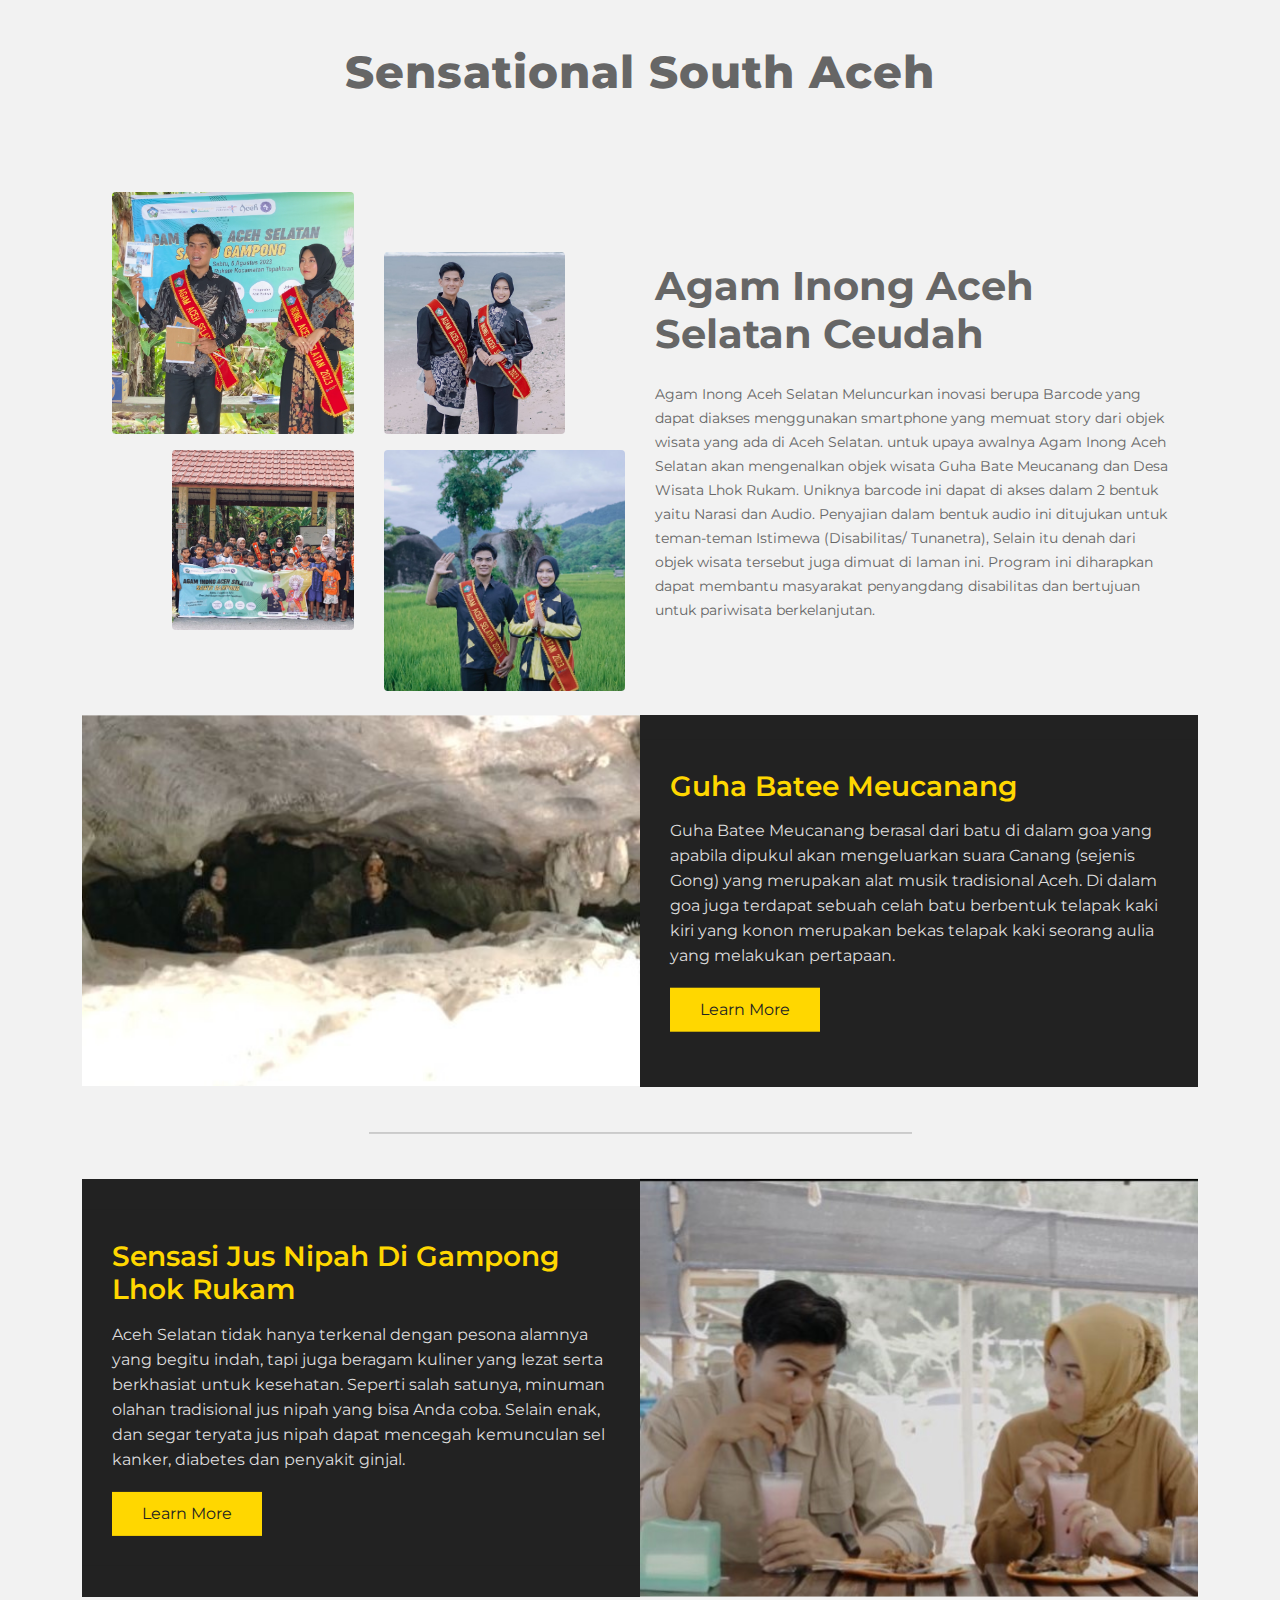
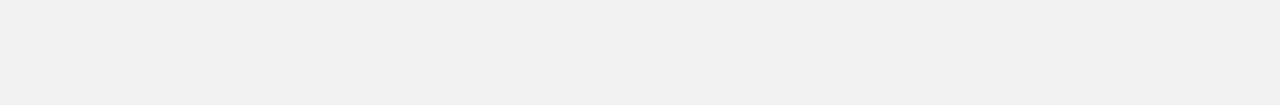
<file: index.html>
<!DOCTYPE html>
<html lang="en">
    <head>
        <meta charset="utf-8">
        <title>Agam Inong Ceudah</title>
        <meta content="width=device-width, initial-scale=1.0" name="viewport">
        <meta content="" name="keywords">
        <meta content="" name="description">

        <!-- about -->

        <link href="https://fonts.googleapis.com/css2?family=Heebo:wght@400;500;600&family=Nunito:wght@600;700;800&family=Pacifico&display=swap" rel="stylesheet" />

        <!-- Icon Font Stylesheet -->
        <link href="https://cdnjs.cloudflare.com/ajax/libs/font-awesome/6.4.0/css/all.min.css" rel="stylesheet" />
        <link href="https://cdn.jsdelivr.net/npm/bootstrap-icons@1.4.1/font/bootstrap-icons.css" rel="stylesheet" />
    
        <!-- Libraries Stylesheet -->
        <link href="agam-inong/lib/animate/animate.min.css" rel="stylesheet" />
        <link href="agam-inong/lib/owlcarousel/assets/owl.carousel.min.css" rel="stylesheet" />
        <link href="agam-inong/lib/tempusdominus/css/tempusdominus-bootstrap-4.min.css" rel="stylesheet" />
    
        <!-- Customized Bootstrap Stylesheet -->
        <link href="agam-inong/css/bootstrap.min.css" rel="stylesheet" />
    
        <!-- Template Stylesheet -->
        <link href="agam-inong/css/style.css" rel="stylesheet" />

        <!-- about -->

        <!-- Favicons -->
        <link href="img/favicon.ico" rel="icon">
        <link href="img/apple-favicon.png" rel="apple-touch-icon">

        <!-- Google Fonts -->
        <link href="https://fonts.googleapis.com/css?family=Montserrat:100,200,300,400,500,600,700,800,900" rel="stylesheet"> 

        <!-- Vendor CSS File -->
        <link href="vendor/bootstrap/css/bootstrap.min.css" rel="stylesheet">
        <link href="vendor/font-awesome/css/font-awesome.min.css" rel="stylesheet">
        <link href="vendor/slick/slick.css" rel="stylesheet">
        <link href="vendor/slick/slick-theme.css" rel="stylesheet">
        <link href="vendor/tempusdominus/css/tempusdominus-bootstrap-4.min.css" rel="stylesheet" />

        <!-- Main Stylesheet File -->
        <link href="css/hover-style.css" rel="stylesheet">
        <link href="css/style.css" rel="stylesheet">
    </head>

    <body>        
        <!-- About Section Start -->
        <div id="about">
            <div class="container">
                <div class="section-header">
                    <h2>Sensational South Aceh</h2>
                    <!-- <p>
                        Lorem ipsum dolor sit amet, consectetur adipiscing elit. Maecenas in mi libero. Quisque convallis, enim at venenatis tincidunt.
                    </p> -->
                </div>

                <!-- About Start -->
                <div class="container-xxl py-5">
                    <div class="container">
                    <div class="row g-5 align-items-center">
                        <div class="col-lg-6">
                        <div class="row g-3 mb-4">
                            <div class="col-6 text-start">
                            <img class="img-fluid rounded w-100 wow zoomIn" data-wow-delay="0.1s" src="img/2.jpg" />
                            </div>
                            <div class="col-6 text-start">
                            <img class="img-fluid rounded w-75 wow zoomIn" data-wow-delay="0.3s" src="img/3.jpg" style="margin-top: 25%" />
                            </div>
                            <div class="col-6 text-end">
                            <img class="img-fluid rounded w-75 wow zoomIn" data-wow-delay="0.5s" src="img/1.jpg" />
                            </div>
                            <div class="col-6 text-end">
                            <img class="img-fluid rounded w-100 wow zoomIn" data-wow-delay="0.7s" src="img/4.jpg" />
                            </div>
                        </div>
                        </div>
                        <div class="col-lg-6">

                        <h1 class="mb-4">Agam Inong Aceh Selatan Ceudah</h1>
                        <p class="mb-4">
                            Agam Inong Aceh Selatan Meluncurkan inovasi berupa Barcode yang dapat diakses menggunakan smartphone yang memuat story dari objek wisata yang ada di Aceh Selatan. untuk upaya awalnya Agam Inong Aceh Selatan akan mengenalkan objek wisata Guha Bate Meucanang dan Desa Wisata Lhok Rukam. 
                            Uniknya barcode ini dapat di akses dalam 2 bentuk yaitu Narasi dan Audio. Penyajian dalam bentuk audio ini ditujukan untuk teman-teman Istimewa (Disabilitas/ Tunanetra), Selain itu denah dari objek wisata tersebut juga dimuat di laman ini. Program ini diharapkan dapat membantu masyarakat penyangdang disabilitas dan bertujuan untuk pariwisata berkelanjutan.
                        </p>
                        
                    </div>
                    </div>
                </div>
                <!-- About End -->

                <div class="row">
                    <div class="col-md-6 img-cols">
                        <div class="img-col">
                            <img class="img-fluid" src="img/about/guha1.jpg">
                        </div>
                    </div>
                    <div class="col-md-6 content-cols">
                        <div class="content-col">
                            <h3>Guha Batee Meucanang</h3>
                            <p>
                                Guha Batee Meucanang berasal dari batu di dalam goa yang apabila dipukul akan mengeluarkan suara Canang (sejenis Gong) yang merupakan alat musik tradisional Aceh. Di dalam goa juga terdapat sebuah celah batu berbentuk telapak kaki kiri yang konon merupakan bekas telapak kaki seorang aulia yang melakukan pertapaan.
                            </p>

                            <a href="guha.html">Learn More</a>
                        </div>
                    </div>
                </div>
                
                <hr>
                
                <div class="row">
                    <div class="col-md-6 img-cols d-block d-md-none">
                        <div class="img-col">
                            <img class="img-fluid" src="img/about/jus1.jpg">
                        </div>
                    </div>
                    <div class="col-md-6 content-cols">
                        <div class="content-col">
                            <h3>Sensasi Jus Nipah Di Gampong Lhok Rukam</h3>
                            <p>
                                Aceh Selatan tidak hanya terkenal dengan pesona alamnya yang begitu indah, tapi juga beragam kuliner yang lezat serta berkhasiat untuk kesehatan.
                                Seperti salah satunya, minuman olahan tradisional jus nipah yang bisa Anda coba. Selain enak, dan segar teryata jus nipah dapat mencegah kemunculan sel kanker, diabetes dan penyakit ginjal.
                            </p>

                            <a href="jus-nipah.html">Learn More</a>
                        </div>
                    </div>
                    <div class="col-md-6 img-cols d-none d-md-block">
                        <div class="img-col">
                            <img class="img-fluid" src="img/about/jus1.jpg">
                        </div>
                    </div>
                </div>
                
            </div>
        </div>
        <!-- About Section End -->
        
        
        <!-- Vendor JavaScript File -->
        <script src="vendor/jquery/jquery.min.js"></script>
        <script src="vendor/jquery/jquery-migrate.min.js"></script>
        <script src="vendor/bootstrap/js/bootstrap.bundle.min.js"></script>
        <script src="vendor/easing/easing.min.js"></script>
        <script src="vendor/stickyjs/sticky.js"></script>
        <script src="vendor/superfish/hoverIntent.js"></script>
        <script src="vendor/superfish/superfish.min.js"></script>
        <script src="vendor/wow/wow.min.js"></script>
        <script src="vendor/slick/slick.min.js"></script>
        <script src="vendor/tempusdominus/js/moment.min.js"></script>
        <script src="vendor/tempusdominus/js/moment-timezone.min.js"></script>
        <script src="vendor/tempusdominus/js/tempusdominus-bootstrap-4.min.js"></script>
        
        <!-- Booking Javascript File -->
        <script src="js/booking.js"></script>
        <script src="js/jqBootstrapValidation.min.js"></script>
  
        <!-- Main Javascript File -->
        <script src="js/main.js"></script>
    </body>
</html>
</file>
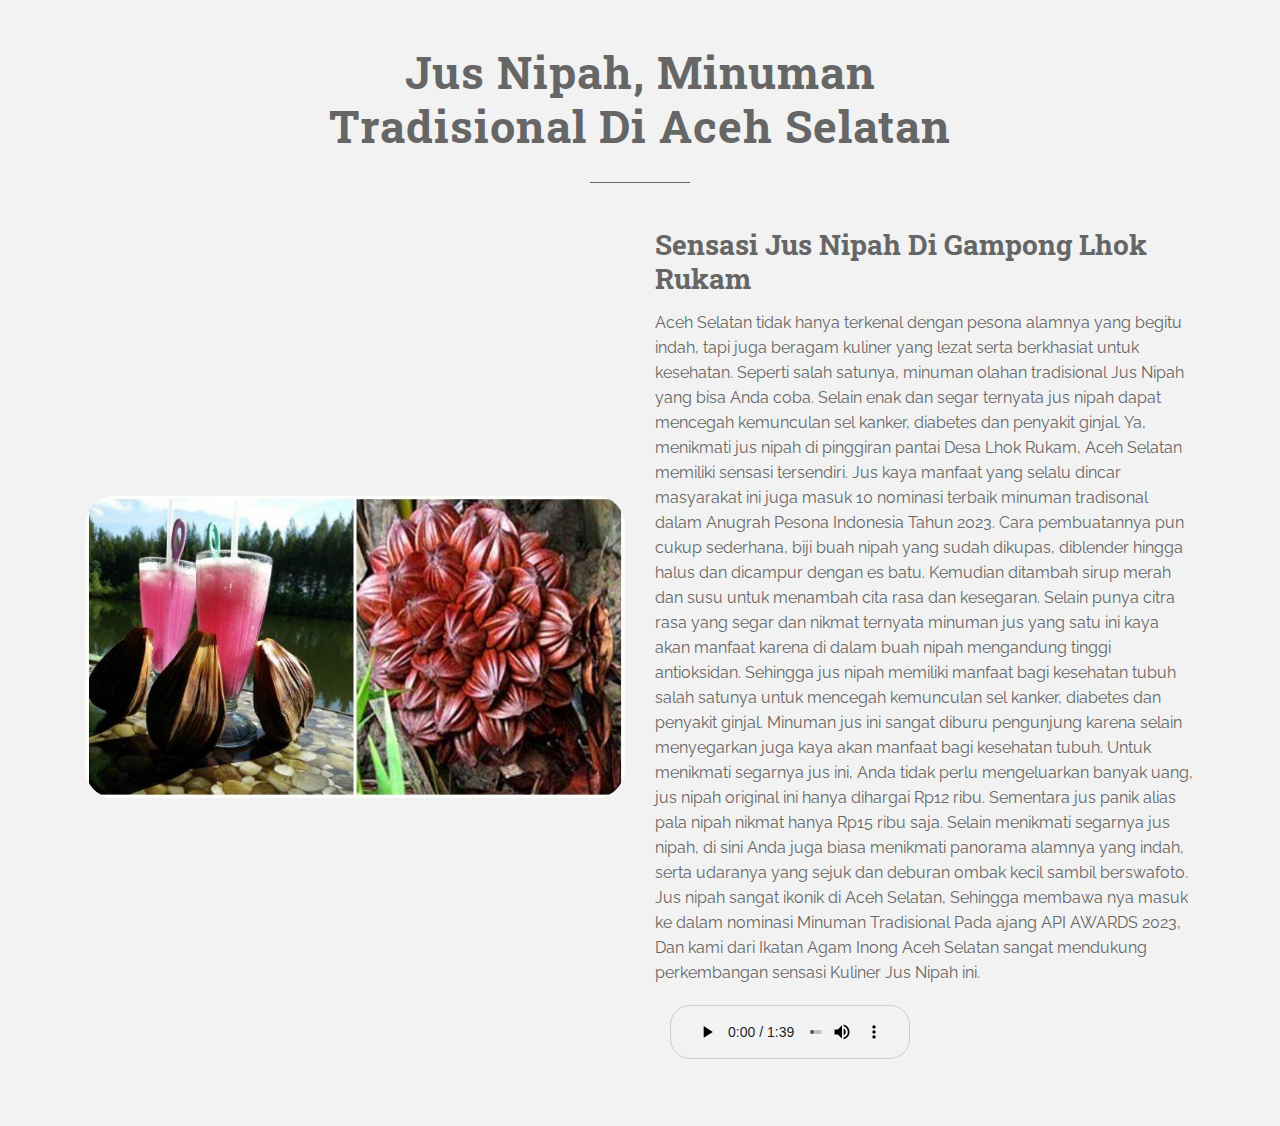
<file: jus-nipah.html>
<!DOCTYPE html>
<html lang="en">
    <head>
        <meta charset="utf-8">
        <title>Jus Nipah</title>
        <meta content="width=device-width, initial-scale=1.0" name="viewport">
        <meta content="" name="keywords">
        <meta content="" name="description">


        <!-- Google Fonts -->
        <link href="https://fonts.googleapis.com/css?family=Roboto+Slab:400,700|Raleway:100,200,300,400,500,600,700,800,900" rel="stylesheet">

        <!-- Vendor CSS File -->
        <link href="guha-nipah/vendor/bootstrap/css/bootstrap.min.css" rel="stylesheet">
        <link href="guha-nipah/vendor/font-awesome/css/font-awesome.min.css" rel="stylesheet">
        <link href="guha-nipah/vendor/slick/slick.css" rel="stylesheet">
        <link href="guha-nipah/vendor/slick/slick-theme.css" rel="stylesheet">
        <link href="guha-nipah/vendor/tempusdominus/css/tempusdominus-bootstrap-4.min.css" rel="stylesheet" />

        <!-- Main Stylesheet File -->
        <link href="guha-nipah/css/hover-style.css" rel="stylesheet">
        <link href="guha-nipah/css/style.css" rel="stylesheet">
    </head>

    <body>
        
        <!-- About Section Start -->
        <div id="about">
            <div class="container">
                <div class="section-header">
                    <h2>Jus Nipah, Minuman Tradisional Di Aceh Selatan</h2>
                    <p>
                        
                    </p>
                </div>
                <div class="row">
                    <div class="col-md-6 img-cols">
                        <div class="img-col">
                            <img class="" src="img/about/jus2.jpg">
                        </div>
                    </div>
                    <div class="col-md-6 content-cols">
                        <div class="content-col">
                            <h3>Sensasi Jus Nipah Di Gampong Lhok Rukam</h3>
                            <p>
                                Aceh Selatan tidak hanya terkenal dengan pesona alamnya yang begitu indah, tapi juga beragam kuliner yang lezat serta berkhasiat untuk kesehatan. Seperti salah satunya, minuman olahan tradisional Jus Nipah yang bisa Anda coba. Selain enak dan segar ternyata jus nipah dapat mencegah kemunculan sel kanker, diabetes dan penyakit ginjal.

                                Ya, menikmati jus nipah di pinggiran pantai Desa Lhok Rukam, Aceh Selatan memiliki sensasi tersendiri. Jus kaya manfaat yang selalu dincar masyarakat ini juga masuk 10 nominasi terbaik minuman tradisonal dalam Anugrah Pesona Indonesia Tahun 2023.
                                Cara pembuatannya pun cukup sederhana, biji buah nipah yang sudah dikupas, diblender hingga halus dan dicampur dengan es batu. Kemudian ditambah sirup merah dan susu untuk menambah cita rasa dan kesegaran.

                                Selain punya citra rasa yang segar dan nikmat ternyata minuman jus yang satu ini kaya akan manfaat karena di dalam buah nipah mengandung tinggi antioksidan. Sehingga jus nipah memiliki manfaat bagi kesehatan tubuh salah satunya untuk mencegah kemunculan sel kanker, diabetes dan penyakit ginjal. 

                                Minuman jus ini sangat diburu pengunjung karena selain menyegarkan juga kaya akan manfaat bagi kesehatan tubuh.  Untuk menikmati segarnya jus ini, Anda tidak perlu mengeluarkan banyak uang, jus nipah original ini hanya dihargai Rp12 ribu. Sementara jus panik alias pala nipah nikmat hanya Rp15 ribu saja. Selain menikmati segarnya jus nipah, di sini Anda juga biasa menikmati panorama alamnya yang indah, serta udaranya yang sejuk dan deburan ombak kecil sambil berswafoto.

                                Jus nipah sangat ikonik di Aceh Selatan, Sehingga membawa nya masuk ke dalam nominasi Minuman Tradisional Pada ajang API AWARDS 2023, Dan kami dari Ikatan Agam Inong Aceh Selatan sangat mendukung perkembangan sensasi Kuliner Jus Nipah ini.
                            </p>
                            <div class="col-md-6">
                                <audio controls>
                                  <source src="audio/jus.mp3" type="audio/mpeg">
                                  Your browser does not support the audio element.
                                </audio>
                              </div>
                        </div>
                    </div>
                </div>

            </div>
        </div>
        <!-- About Section End -->

        
        <a href="#" class="back-to-top"><i class="fa fa-chevron-up"></i></a>

        <!-- Vendor JavaScript File -->
        <script src="guha-nipah/vendor/jquery/jquery.min.js"></script>
        <script src="guha-nipah/vendor/jquery/jquery-migrate.min.js"></script>
        <script src="guha-nipah/vendor/bootstrap/js/bootstrap.bundle.min.js"></script>
        <script src="guha-nipah/vendor/easing/easing.min.js"></script>
        <script src="guha-nipah/vendor/stickyjs/sticky.js"></script>
        <script src="guha-nipah/vendor/superfish/hoverIntent.js"></script>
        <script src="guha-nipah/vendor/superfish/superfish.min.js"></script>
        <script src="guha-nipah/vendor/wow/wow.min.js"></script>
        <script src="guha-nipah/vendor/slick/slick.min.js"></script>
        <script src="guha-nipah/vendor/tempusdominus/js/moment.min.js"></script>
        <script src="guha-nipah/vendor/tempusdominus/js/moment-timezone.min.js"></script>
        <script src="guha-nipah/vendor/tempusdominus/js/tempusdominus-bootstrap-4.min.js"></script>
        
        <!-- Booking Javascript File -->
        <script src="guha-nipah/js/booking.js"></script>
        <script src="guha-nipah/js/jqBootstrapValidation.min.js"></script>
  
        <!-- Main Javascript File -->
        <script src="guha-nipah/js/main.js"></script>
    </body>
</html>
</file>
<file: agam-inong/css/style.css>
/********** Template CSS **********/
:root {
  --primary: #ffe135;
  --light: #f1f8ff;
  --dark: #585656;
}

.ff-secondary {
  font-family: "Pacifico", cursive;
}

.fw-medium {
  font-weight: 600 !important;
}

.fw-semi-bold {
  font-weight: 700 !important;
}

.back-to-top {
  position: fixed;
  display: none;
  background: #222222;
  color: #ffe135;
  width: 44px;
  height: 44px;
  text-align: center;
  line-height: 1;
  font-size: 18px;
  border-radius: 0;
  right: 15px;
  bottom: 15px;
  transition: background 0.5s;
  z-index: 11;
}

.back-to-top:hover {
  color: #222222;
  background: #ffe135;
}

.back-to-top i {
  padding-top: 10px;
}

/*** Spinner ***/
#spinner {
  opacity: 0;
  visibility: hidden;
  transition: opacity 0.5s ease-out, visibility 0s linear 0.5s;
  z-index: 99999;
}

#spinner.show {
  transition: opacity 0.5s ease-out, visibility 0s linear 0s;
  visibility: visible;
  opacity: 1;
}

/*** Button ***/
.btn {
  font-family: "Nunito", sans-serif;
  font-weight: 500;
  text-transform: uppercase;
  transition: 0.5s;
}

.btn.btn-primary,
.btn.btn-secondary {
  color: #ffffff;
}

.btn-square {
  width: 38px;
  height: 38px;
}

.btn-sm-square {
  width: 32px;
  height: 32px;
}

.btn-lg-square {
  width: 48px;
  height: 48px;
}

.btn-square,
.btn-sm-square,
.btn-lg-square {
  padding: 0;
  display: flex;
  align-items: center;
  justify-content: center;
  font-weight: normal;
  border-radius: 2px;
}

/*** Navbar ***/
.navbar-dark .navbar-nav .nav-link {
  position: relative;
  margin-left: 25px;
  padding: 35px 0;
  font-size: 15px;
  color: var(--light) !important;
  text-transform: uppercase;
  font-weight: 500;
  outline: none;
  transition: 0.5s;
}

.sticky-top.navbar-dark .navbar-nav .nav-link {
  padding: 20px 0;
}

.navbar-dark .navbar-nav .nav-link:hover,
.navbar-dark .navbar-nav .nav-link.active {
  color: var(--primary) !important;
}

.navbar-dark .navbar-brand img {
  max-height: 60px;
  transition: 0.5s;
}

.sticky-top.navbar-dark .navbar-brand img {
  max-height: 45px;
}

@media (max-width: 991.98px) {
  .sticky-top.navbar-dark {
    position: relative;
  }

  .navbar-dark .navbar-collapse {
    margin-top: 15px;
    border-top: 1px solid rgba(255, 255, 255, 0.1);
  }

  .navbar-dark .navbar-nav .nav-link,
  .sticky-top.navbar-dark .navbar-nav .nav-link {
    padding: 10px 0;
    margin-left: 0;
  }

  .navbar-dark .navbar-brand img {
    max-height: 45px;
  }
}

@media (min-width: 992px) {
  .navbar-dark {
    position: absolute;
    width: 100%;
    top: 0;
    left: 0;
    z-index: 999;
    background: transparent !important;
  }

  .sticky-top.navbar-dark {
    position: fixed;
    background: var(--dark) !important;
  }
}

/*** Hero Header ***/
.hero-header {
  background: linear-gradient(rgba(15, 23, 43, 0.9), rgba(15, 23, 43, 0.9)), url(../img/4.jpg);
  background-position: center center;
  background-repeat: no-repeat;
  background-size: cover;
}

.hero-header img {
  animation: imgRotate 50s linear infinite;
}

@keyframes imgRotate {
  100% {
    transform: rotate(360deg);
  }
}

.breadcrumb-item + .breadcrumb-item::before {
  color: rgba(255, 255, 255, 0.5);
}

/*** Section Title ***/
.section-title {
  position: relative;
  display: inline-block;
}

.section-title::before {
  position: absolute;
  content: "";
  width: 45px;
  height: 2px;
  top: 50%;
  left: -55px;
  margin-top: -1px;
  background: var(--primary);
}

.section-title::after {
  position: absolute;
  content: "";
  width: 45px;
  height: 2px;
  top: 50%;
  right: -55px;
  margin-top: -1px;
  background: var(--primary);
}

.section-title.text-start::before,
.section-title.text-end::after {
  display: none;
}

/*** Service ***/
.service-item {
  box-shadow: 0 0 45px rgba(0, 0, 0, 0.08);
  transition: 0.5s;
}

.service-item:hover {
  background: var(--primary);
}

.service-item * {
  transition: 0.5s;
}

.service-item:hover * {
  color: var(--light) !important;
}

/*** Food Menu ***/
.nav-pills .nav-item .active {
  border-bottom: 2px solid var(--primary);
}

@keyframes pulse-border {
  0% {
    transform: translateX(-50%) translateY(-50%) translateZ(0) scale(1);
    opacity: 1;
  }

  100% {
    transform: translateX(-50%) translateY(-50%) translateZ(0) scale(1.5);
    opacity: 0;
  }
}

#videoModal {
  z-index: 99999;
}

#videoModal .modal-dialog {
  position: relative;
  max-width: 800px;
  margin: 60px auto 0 auto;
}

#videoModal .modal-body {
  position: relative;
  padding: 0px;
}

#videoModal .close {
  position: absolute;
  width: 30px;
  height: 30px;
  right: 0px;
  top: -30px;
  z-index: 999;
  font-size: 30px;
  font-weight: normal;
  color: #ffffff;
  background: #000000;
  opacity: 1;
}

/*** Team ***/
.team-item {
  box-shadow: 0 0 45px rgba(0, 0, 0, 0.08);
  height: calc(100% - 38px);
  transition: 0.5s;
}

.team-item img {
  transition: 0.5s;
}

.team-item:hover img {
  transform: scale(1.1);
}

.team-item:hover {
  height: 100%;
}

.team-item .btn {
  border-radius: 38px 38px 0 0;
}

/*** Testimonial ***/
.testimonial-carousel .owl-item .testimonial-item,
.testimonial-carousel .owl-item.center .testimonial-item * {
  transition: 0.5s;
}

.testimonial-carousel .owl-item.center .testimonial-item {
  background: var(--primary) !important;
  border-color: var(--primary) !important;
}

.testimonial-carousel .owl-item.center .testimonial-item * {
  color: var(--light) !important;
}

.testimonial-carousel .owl-dots {
  margin-top: 24px;
  display: flex;
  align-items: flex-end;
  justify-content: center;
}

.testimonial-carousel .owl-dot {
  position: relative;
  display: inline-block;
  margin: 0 5px;
  width: 15px;
  height: 15px;
  border: 1px solid #cccccc;
  border-radius: 15px;
  transition: 0.5s;
}

.testimonial-carousel .owl-dot.active {
  background: var(--primary);
  border-color: var(--primary);
}

/*** Footer ***/
.footer .btn.btn-social {
  margin-right: 5px;
  width: 35px;
  height: 35px;
  display: flex;
  align-items: center;
  justify-content: center;
  color: var(--light);
  border: 1px solid #ffffff;
  border-radius: 35px;
  transition: 0.3s;
}

.footer .btn.btn-social:hover {
  color: var(--primary);
}

.footer .btn.btn-link {
  display: block;
  margin-bottom: 5px;
  padding: 0;
  text-align: left;
  color: #ffffff;
  font-size: 15px;
  font-weight: normal;
  text-transform: capitalize;
  transition: 0.3s;
}

.footer .btn.btn-link::before {
  position: relative;
  content: "\f105";
  font-family: "Font Awesome 5 Free";
  font-weight: 900;
  margin-right: 10px;
}

.footer .btn.btn-link:hover {
  letter-spacing: 1px;
  box-shadow: none;
}

.footer .copyright {
  padding: 25px 0;
  font-size: 15px;
  border-top: 1px solid rgba(256, 256, 256, 0.1);
}

.footer .copyright a {
  color: var(--light);
}

.footer .footer-menu a {
  margin-right: 15px;
  padding-right: 15px;
  border-right: 1px solid rgba(255, 255, 255, 0.1);
}

.footer .footer-menu a:last-child {
  margin-right: 0;
  padding-right: 0;
  border-right: none;
}


/* Menu Section */
#restaurant-menu {
	padding: 0 0 60px 0;
}
#restaurant-menu .section-title {
	background: #444 url(../img/menu-bg.jpg) center center no-repeat fixed;
	background-size: cover;
}
#restaurant-menu .section-title h2 {
	color: #fff;
}
#restaurant-menu img {
	width: 300px;
	box-shadow: 15px 0 #a7c44c;
}
#restaurant-menu h3 {
	padding: 10px 0;
	text-transform: uppercase;
}
#restaurant-menu .menu-section hr {
	margin: 0 auto;
}
#restaurant-menu .menu-section {
	margin: 0 20px 80px;
}
#restaurant-menu .menu-section-title {
	font-size: 26px;
	display: block;
	font-weight: 500;
	color: #444;
	margin: 20px 0;
	text-align: center;
}
#restaurant-menu .menu-item {
	margin: 35px 0;
	font-size: 18px;
}
#restaurant-menu .menu-item-name {
	font-weight: 600;
	font-size: 17px;
	color: #555;
	border-bottom: 2px dotted rgb(213, 213, 213);
}
#restaurant-menu .menu-item-description {
	font-style: italic;
	font-size: 15px;
}
#restaurant-menu .menu-item-price {
	float: right;
	font-weight: 600;
	color: #555;
	margin-top: -26px;
}

#rooms {
  position: relative;
  padding: 45px 0 60px 0;
}

#rooms .room-img,
#rooms .room-des,
#rooms .room-rate {
  position: relative;
  top: 50%;
  -moz-transform: translateY(-50%);
  -webkit-transform: translateY(-50%);
  transform: translateY(-50%);
}

#rooms .room-des {
  width: 100%;
  text-align: center;
}

#rooms .room-img {
  overflow: hidden;
}

#rooms .room-img img {
  transition: 0.3s;
}

#rooms .room-img:hover img {
  -ms-transform: scale(1.1);
  -webkit-transform: scale(1.1);
  transform: scale(1.1);
}

.box12 .icon li a {
  margin-right: 0;
}

#rooms h3 {
  font-size: 16px;
  margin-bottom: 15px;
}

#rooms .room-size {
  margin: 0 0 25px 0;
  padding: 0;
}

#rooms .room-size li {
  display: inline-block;
  font-size: 14px;
  margin-right: 15px;
  list-style-type: none;
}

#rooms .room-size li i {
  margin-right: 6px;
}

#rooms .room-icon {
  margin: 0;
  padding: 0;
  position: relative;
  width: 100%;
}

#rooms .room-icon li {
  list-style-type: none;
  display: inline-block;
  width: 30px;
  height: 30px;
  margin-right: 15px;
  margin-bottom: 15px;
  cursor: pointer;
  background-repeat: no-repeat;
  background-size: contain;
  transition: 0.5s;
}

@media (max-width: 575.98px) {   
  #rooms .room-icon li {
      width: 20px;
      height: 20px;
      margin-right: 10px;
      margin-bottom: 10px;
  }
}

#rooms .room-icon li.icon-1 {
  background-image: url(../img/icon/shield.png);
}

#rooms .room-icon li.icon-1:hover {
  background-image: url(../img/icon/shield-hover.png);
}

#rooms .room-icon li.icon-2 {
  background-image: url(../img/icon/air-conditioner.png);
}

#rooms .room-icon li.icon-2:hover {
  background-image: url(../img/icon/air-conditioner-hover.png);
}

#rooms .room-icon li.icon-3 {
  background-image: url(../img/icon/bathtub.png);
}

#rooms .room-icon li.icon-3:hover {
  background-image: url(../img/icon/bathtub-hover.png);
}

#rooms .room-icon li.icon-4 {
  background-image: url(../img/icon/shower.png);
}

#rooms .room-icon li.icon-4:hover {
  background-image: url(../img/icon/shower-hover.png);
}

#rooms .room-icon li.icon-5 {
  background-image: url(../img/icon/towel.png);
}

#rooms .room-icon li.icon-5:hover {
  background-image: url(../img/icon/towel-hover.png);
}

#rooms .room-icon li.icon-6 {
  background-image: url(../img/icon/television.png);
}

#rooms .room-icon li.icon-6:hover {
  background-image: url(../img/icon/television-hover.png);
}

#rooms .room-icon li.icon-7 {
  background-image: url(../img/icon/wifi.png);
}

#rooms .room-icon li.icon-7:hover {
  background-image: url(../img/icon/wifi-hover.png);
}

#rooms .room-icon li.icon-8 {
  background-image: url(../img/icon/call.png);
}

#rooms .room-icon li.icon-8:hover {
  background-image: url(../img/icon/call-hover.png);
}

#rooms .room-icon li.icon-9 {
  background-image: url(../img/icon/minibar.png);
}

#rooms .room-icon li.icon-9:hover {
  background-image: url(../img/icon/minibar-hover.png);
}

#rooms .room-icon li.icon-10 {
  background-image: url(../img/icon/kitchen.png);
}

#rooms .room-icon li.icon-10:hover {
  background-image: url(../img/icon/kitchen-hover.png);
}

#rooms .room-rate {
  text-align: center;
}

#rooms .room-rate h3 {
  color: #ffe135;
  font-size: 18px;
  font-weight: 600;
  padding: 15px 0;
  background: #222222;
  margin: 0;
  text-transform: uppercase;
}

#rooms .room-rate h1 {
  color: #ffe135;
  font-size: 50px;
  font-weight: 900;
  padding: 15px 0;
  background: #353535;
}

#rooms .room-rate a {
  display: block;
  padding: 7px 30px;
  color: #ffe135;
  background: #222222;
}

#rooms .room-rate a:hover {
  color: #222222;
  background: #ffe135;
}

#rooms hr {
  width: 300px;
  margin: 30px auto;
  text-align: center;
}

.modal .modal-header button {
  margin: 0 auto;
  padding: 0px 8px 5px 8px;
  font-size: 25px;
  border-radius: 20px;
  background: #ffe135;
  color: #fff;
}

.modal .modal-body img {
  height: 100%;
  width: 100%;
}

.modal .modal-body h2 {
  margin-top: 15px;
  margin-bottom: 15px;
}

.modal .modal-body p {
  margin-bottom: 15px;
}

.modal .modal-body .modal-link {
  position: relative;
  text-align: center;
}

.modal .modal-body a {
  display: inline-block;
  margin: 0 auto;
  padding: 8px 30px;
  background: #222222;
  color: #ffe135;
  cursor: pointer;
  border: none;
}

.modal .modal-body a:hover {
  color: #222222;
  background: #ffe135;
}

.modal .port-slider-nav .slick-track {
  padding: 30px 0 15px 0;
}

.modal .port-slider-nav .slick-center img {
  -ms-transform: scale(1.2);
  -webkit-transform: scale(1.2);
  transform: scale(1.2);
}


/* ================================================= */
/* -------------- Section Header Style ------------- */
/* ================================================= */

.section-header {
  position: relative;
  max-width: 700px;
  margin: 0 auto;
  text-align: center;
  margin-bottom: 45px;
}

.section-header h2 {
  font-size: 45px;
  font-weight: 800;
  letter-spacing: 1px;
  margin-bottom: 15px;
}
navbar

.section-header p {
  margin: 0;
  font-size: 18px;
  font-weight: 300;
  line-height: 25px;
}

@media (max-width: 767.98px) {
  .section-header h2 {
      font-size: 35px;
      font-weight: 700;
  }
}

@media (max-width: 575.98px) {
  .section-header h2 {
      font-size: 25px;
      font-weight: 600;
      letter-spacing: 0;
  }
}

h1,
h2,
h3,
h4,
h5,
h6 {
    margin: 0;
    padding: 0;
    color: #666;
    font-weight: 700;
}

/* ================================================= */
/* ------------------ Footer Style ----------------- */
/* ================================================= */

#footer {
  position: relative;
  padding: 30px 0 25px 0;
  text-align: center;
  background: #222222;
}

#footer .social {
  position: relative;
  margin-bottom: 20px;
}

#footer a {
  color: #ffe135;
}

#footer a:hover {
  color: #ffffff;
}

#footer .social a {
  display: inline-block;
  width: 40px;
  height: 40px;
  padding: 5px 10px;
  background: #ffe135;
  color: #222222;
  font-size: 20px;
}

#footer .social a:hover {
  background: #ffffff;
  color: #ffe135;
}

#footer p {
  margin: 0;
  font-size: 18px;
}

/*** Destination ***/
.destination img {
  transition: .5s;
}

.destination a:hover img {
  transform: scale(1.1);
}


/*** Package ***/
.package-item {
  box-shadow: 0 0 45px rgba(0, 0, 0, .08);
}

.package-item img {
  transition: .5s;
}

.package-item:hover img {
  transform: scale(1.1);
}

h1 {
  font-size: 40px;
}

@media screen and (max-width: 600px) {
  h1 {
    font-size: 30px;
  }
}

@media screen and (max-width: 420px) {
  h1 {
    font-size: 20px;
  }
}

@media screen and (max-width: 200px) {
  h1 {
    font-size: 18px;
  }
}
</file>
<file: css/hover-style.css>
/*********************** Style - 1 *******************/
.box1 img,.box1:after,.box1:before{width:100%;transition:all .3s ease 0s}
.box1 .icon,.box2,.box3,.box4,.box5 .icon li a{text-align:center}
.box10:after,.box10:before,.box1:after,.box1:before,.box2 .inner-content:after,.box3:after,.box3:before,.box4:before,.box5:after,.box5:before,.box6:after,.box7:after,.box7:before{content:""}
.box1,.box11,.box12,.box13,.box14,.box16,.box17,.box18,.box2,.box20,.box21,.box3,.box4,.box5,.box5 .icon li a,.box6,.box7,.box8{overflow:hidden}
.box1 .title,.box10 .title,.box4 .title,.box7 .title{letter-spacing:1px}
.box3 .post,.box4 .post,.box5 .post,.box7 .post{font-style:italic}
body{background-color:#f1f1f2}
.mt-30{margin-top:30px}
.mt-40{margin-top:40px}
.mb-30{margin-bottom:30px}
.box1 .icon,.box1 .title{margin:0;position:absolute}
.box1{box-shadow:0 0 3px rgba(0,0,0,.3);position:relative}
.box1:after,.box1:before{height:50%;background:rgba(0,0,0,.5);position:absolute;top:0;left:0;z-index:1;transform-origin:100% 0;transform:rotateZ(90deg)}
.box1:after{top:auto;bottom:0;transform-origin:0 100%}
.box1:hover:after,.box1:hover:before{transform:rotateZ(0)}
.box1 img{height:auto;transform:scale(1) rotate(0)}
.box1:hover img{filter:sepia(80%);transform:scale(1.3) rotate(10deg)}
.box1 .title{font-size:19px;font-weight:600;color:#fff;text-transform:uppercase;text-shadow:0 0 1px #004cbf;bottom:10px;left:10px;opacity:0;z-index:2;transform:scale(0);transition:all .5s ease .2s}
.box1:hover .title{opacity:1;transform:scale(1)}
.box1 .icon{padding:7px 5px;list-style:none;background:#004cbf;border-radius:0 0 0 10px;top:-100%;right:0;z-index:2;transition:all .3s ease .2s}
.box1:hover .icon{top:0}
.box1 .icon li{display:block;margin:10px 0}
.box1 .icon li a{display:block;width:35px;height:35px;line-height:35px;border-radius:10px;font-size:18px;color:#fff;transition:all .3s ease 0s}
.box2 .icon li a,.box3 .icon a:hover,.box4 .icon li a:hover,.box5 .icon li a,.box6 .icon li a{border-radius:50%}
.box1 .icon li a:hover{color:#fff;box-shadow:0 0 10px #000 inset,0 0 0 3px #fff}
@media only screen and (max-width:990px){.box1{margin-bottom:30px}
}

/*********************** Style - 2 *******************/
.box2{position:relative}
.box2 img{width:100%;height:auto}
.box2 .box-content{width:100%;height:100%;position:absolute;top:50%;left:50%;z-index:2;transform:translate(-50%,-50%)}
.box2 .box-content:after,.box2 .box-content:before,.box2:after,.box2:before{content:"";width:80%;height:80%;position:absolute;top:50%;left:50%;transform:translate(-50%,-50%) rotate(45deg);transition:all .5s ease 0s}
.box2:before{background:linear-gradient(45deg,rgba(0,0,0,.2) 49%,transparent 50%);left:-100%}
.box2:after{background:linear-gradient(45deg,transparent 49%,rgba(0,0,0,.2) 50%);left:160%}
.box2 .box-content:after,.box2 .box-content:before{width:65%;height:65%;background:linear-gradient(45deg,rgba(0,0,0,.3) 49%,transparent 50%);left:-100%;transition-delay:.1s}
.box1 .box-content:after{background:linear-gradient(45deg,transparent 49%,rgba(0,0,0,.3) 50%);left:160%}
.box2:hover .box-content:after,.box2:hover .box-content:before,.box2:hover:after,.box2:hover:before{left:50%}
.box2 .inner-content{width:50%;height:50%;color:#fff;padding:40px 0;position:absolute;top:50%;left:50%;z-index:2;transform:translate(-50%,-50%) scale(0);transition:all .3s ease .2s}
.box2 .inner-content:after{width:100%;height:100%;background:rgba(255,79,79,.8);position:absolute;top:50%;left:50%;z-index:-1;transform:translate(-50%,-50%) rotate(45deg)}
.box2:hover .inner-content{transform:translate(-50%,-50%) scale(1);transition:all .3s ease 0s}
.box2 .title{font-size:18px;font-weight:700;text-transform:uppercase;margin-bottom:5px}
.box2 .post{display:block;font-size:14px;text-transform:capitalize;margin-bottom:7px}
.box10 .title,.box11 .title,.box4 .title,.box5 .title,.box6 .box-content,.box7 .title{text-transform:uppercase}
.box2 .icon{padding:0;margin:0;list-style:none;transform:rotateY(360deg) scale(0);transition:all .3s ease 0s}
.box2:hover .icon{transform:rotateY(0) scale(1)}
.box2 .icon li{display:inline-block;margin:0 3px}
.box2 .icon li a{display:block;width:35px;height:35px;line-height:35px;background:#fff;font-size:16px;color:#505050;transition:all .3s ease 0s}
.box2 .icon li a:hover{box-shadow:0 0 0 5px rgba(0,0,0,.5);background:#fff;color:#ff4f4f}
@media only screen and (max-width:990px){.box2{margin-bottom:30px}
}
@media only screen and (max-width:320px){.box2 .inner-content{padding:25px 0}
.box2 .title{font-size:16px}
}

/*********************** Style - 3 *******************/
.box3{box-shadow:0 0 3px rgba(0,0,0,.3);position:relative}
.box3 .box-content,.box3:after,.box3:before{position:absolute;left:7%;right:7%;transition:all .3s}
.box3:after,.box3:before{display:block;background:rgba(0,0,0,.3);top:10%;bottom:10%;z-index:1;transform:scale(0,1)}
.box3:after{top:10.8%;bottom:10.8%;transform:scale(1,0)}
.box3:hover:after,.box3:hover:before{transform:scale(1);animation:animate 1.5s}
.box3:hover:before{border-top:3px solid #fff;border-bottom:3px solid #fff}
.box:hover:after{border-left:3px solid #fff;border-right:3px solid #fff}
.box img{width:100%;height:auto;transition:all .3s}
.box3:hover img{transform:scale(1.2);filter:blur(5px);-moz-filter:blur(5px);-webkit-filter:blur(5px)}
.box3 .box-content{padding:30px 10px;top:10%;bottom:10%;opacity:0;z-index:2}
.box3:hover .box-content{box-shadow:0 0 0 35px rgba(255,255,255,.3);opacity:1;transition:all .3s}
.box3 .title{font-size:24px;font-weight:600;color:#88c425;margin:0 0 5px}
.box3 .post{display:block;margin:0 0 5px;font-size:14px;color:rgba(255,255,255,.8)}
.box3 .description{font-size:14px;color:#fff;margin:0 0 20px}
.box3 .icon{padding:0;margin:0;list-style:none}
.box3 .icon li{display:inline-block;margin:0 10px 0 0}
.box3 .icon li a{display:block;width:30px;height:30px;line-height:30px;color:#fff;background:#88c425;transition:all .5s}
.box3 .icon a:hover{text-decoration:none;animation:animate-hover .5s;transition:all .3s}
@keyframes animate{0%,100%{opacity:1}
}
@keyframes animate-hover{0%{box-shadow:0 0 0 10px rgba(255,255,255,.3)}
50%{box-shadow:0 0 0 5px rgba(255,255,255,.3)}
100%{box-shadow:0 0 0 0 rgba(255,255,255,.3)}
}
.box10,.box11,.box12,.box14,.box4,.box5,.box6,.box7,.box9{box-shadow:0 0 3px rgba(0,0,0,.3)}
@media only screen and (max-width:990px){.box3{margin-bottom:30px}
.box3 .box-content{padding:10px}
.box3 .description{margin-bottom:10px}
}
@media only screen and (max-width:479px){.box3 .title{margin:0}
}

/*********************** Style - 4 *******************/
.box4{position:relative}
.box4:before{width:0;height:200%;background:rgba(0,0,0,.5);position:absolute;top:0;left:-250px;bottom:0;transform:skewX(-36deg);transition:all .5s ease 0s}
.box4:hover:before{width:200%}
.box4 img{width:100%;height:auto}
.box4 .box-content{width:100%;height:100%;padding-top:20%;position:absolute;top:0;left:0;transform:scale(0);transition:all .3s ease 0s}
.box4 .icon,.box5 .icon{list-style:none;padding:0}
.box4:hover .box-content{transform:scale(1)}
.box4 .title{font-size:22px;font-weight:700;color:#fff;margin:0 0 10px}
.box4 .post{display:block;font-size:15px;font-weight:600;color:#fff;margin-bottom:20px}
.box4 .icon{margin:0}
.box4 .icon li{display:inline-block}
.box4 .icon li a{display:block;width:35px;height:35px;line-height:35px;font-size:20px;background:#fff;color:#ee4266;margin-right:10px;transition:all .3s ease 0s}
.box5 .icon,.box5 .icon li{display:inline-block}
@media only screen and (max-width:990px){.box4{margin-bottom:30px}
}
@media only screen and (max-width:767px){.box4:before{left:-400px}
.box4:hover:before{width:300%}
}

/*********************** Style - 5 *******************/
.box5{background:#444;position:relative}
.box5:after,.box5:before{width:50px;height:50px;border-radius:50%;background:#10a5b8;position:absolute;top:-80px;left:15px;opacity:0;z-index:1;transition:all .35s ease}
.box5:after{top:auto;left:auto;bottom:-80px;right:15px}
.box5:hover:after,.box5:hover:before{opacity:.75;transform:scale(8);transition-delay:.15s}
.box5 img{width:100%;height:auto;transition:all .35s ease-out 0s}
.box5:hover img{opacity:.4}
.box5 .icon{margin:0;position:absolute;bottom:15px;right:15px;z-index:2;transform:scale(0);transition:all .35s ease-out}
.box5:hover .icon{transform:scale(1);transition-delay:.15s}
.box5 .icon li a{display:block;width:35px;height:35px;line-height:35px;background:#fff;font-size:18px;color:#444;margin-right:10px;position:relative;transition:all .5s ease 0s}
.box5 .icon li a:hover{background:#444;color:#fff}
.box5 .box-content{padding:20px 15px;position:absolute;top:0;left:0;z-index:1}
.box5 .title{font-size:20px;font-weight:800;color:#fff;margin:0 0 5px;opacity:0;transform:translate(-20px,-20px);transition:all .35s ease-out}
.box5:hover .title{opacity:1;transform:translate(0,0);transition-delay:.15s}
.box5 .post{display:inline-block;font-size:16px;color:#fff;opacity:0;transform:translate(-20px,-20px);transition:all .35s ease-out}
.box5:hover .post{opacity:1;transform:translate(0,0);transition-delay:.15s}
.box6 .title,.box6 img,.box6:after{transition:all .35s ease 0s}
@media only screen and (max-width:990px){.box5{margin-bottom:30px}
}

/*********************** Style - 6 *******************/
.box6{background:#000;position:relative}
.box6:after{background:rgba(0,0,0,.7);position:absolute;top:0;left:-30%;bottom:0;right:70%;transform:skew(20deg) translateX(-75%)}
.box6:hover:after{transform:skew(20deg) translateX(0)}
.box6 img{width:100%;height:auto}
.box6:hover img{opacity:.5}
.box6 .box-content{padding:20px;text-align:right;position:absolute;top:0;right:0;z-index:1}
.box6 .icon,.box7 .icon{padding:0;list-style:none}
.box10 .icon li a,.box11,.box12,.box13,.box14,.box6 .icon li a,.box7,.box7 .icon li a,.box8,.box8 .icon li a{text-align:center}
.box6 .title{font-size:20px;font-weight:900;color:#fff;margin:0 0 10px;transform:scale(0)}
.box6:hover .title{transform:scale(1)}
.box6 .icon li,.box6 .post{opacity:0;transform:translateX(40px);transition:all .35s ease 0s}
.box6 .post{display:block;font-size:14px;color:#fff;margin-bottom:5px}
.box6 .icon{display:inline-block;margin:0}
.box6:hover .icon li,.box6:hover .post{opacity:1;transform:translateX(0)}
.box6:hover .icon li:first-child{transition-delay:.1s}
.box6:hover .icon li:nth-child(2){transition-delay:.2s}
.box6 .icon li a{display:block;width:35px;height:35px;line-height:35px;background:#fff;font-size:18px;color:#605f5f;margin-bottom:5px;transition:all .35s ease}
.box6 .icon li a:hover{background:#605f5f;color:#fff}
@media only screen and (max-width:990px){.box6{margin-bottom:30px}
}

/*********************** Style - 7 *******************/
.box7{position:relative}
.box7:after,.box7:before{width:100%;height:100%;background:rgba(11,33,47,.9);position:absolute;top:0;left:0;opacity:0;transition:all .5s ease 0s}
.box7:after{background:rgba(255,255,255,.3);border:2px solid #0dab76;top:0;left:170%;opacity:1;z-index:1;transform:skewX(45deg);transition:all 1s ease 0s}
.box7:hover:before{opacity:1}
.box7:hover:after{left:-170%}
.box7 img{width:100%;height:auto}
.box7 .box-content{width:100%;position:absolute;bottom:-100%;left:0;transition:all .5s ease 0s}
.box7:hover .box-content{bottom:30%}
.box7 .title{display:block;font-size:22px;font-weight:700;color:#fff;margin:0 0 10px}
.box7 .post{display:block;font-size:15px;font-weight:600;color:#fff;margin-bottom:10px}
.box7 .icon{margin:0}
.box7 .icon li{display:inline-block}
.box7 .icon li a{display:block;width:35px;height:35px;line-height:35px;border-radius:50%;background:#0dab76;font-size:18px;color:#fff;margin-right:10px;transition:all .5s ease 0s}
.box8 .icon li,.box8 .title{display:inline-block}
.box7 .icon li a:hover{transform:rotate(360deg)}
@media only screen and (max-width:990px){.box{margin-bottom:30px}
}

/*********************** Style - 8 *******************/
.box8 .icon,.box8 .title{margin:0;position:absolute}
.box8{box-shadow:0 0 3px rgba(0,0,0,.3);position:relative}
.box8 img{width:100%;height:auto}
.box8 .box-content{width:100%;height:100%;background:rgba(0,0,0,.6);opacity:0;position:absolute;top:0;left:0;transform:perspective(400px) rotateX(-90deg);transform-origin:center top 0;transition:all .5s ease 0s}
.box8 .icon li a,.box8 .title{background:#ef4050;font-size:20px;color:#fff}
.box8:hover .box-content{opacity:1;transform:perspective(400px) rotateX(0)}
.box8 .title{padding:5px 7px;border-radius:5px;font-weight:600;bottom:20px;left:20px;transition:all .9s ease 0s}
.box8 .icon li a,.box9 .box-content,.box9 .icon li,.box9 img{transition:all .35s ease 0s}
.box8:hover .title{bottom:-40px}
.box8 .icon{list-style:none;padding:0;top:42%;left:0;right:0}
.box8 .icon li a{display:block;width:40px;height:40px;line-height:40px;border-radius:50%;margin-right:7px}
.box9 .icon,.box9 .title{width:100%;font-size:22px}
.box8 .icon li a:hover{background:#fff;color:#000}
@media only screen and (max-width:990px){.box8{margin-bottom:20px}
}

/*********************** Style - 9 *******************/
.box9{background:#000;text-align:center;position:relative}
.box9 img{width:100%;height:auto}
.box9:hover img{opacity:.5}
.box9 .box-content{padding:30px 10px 30px 0;background:rgba(0,0,0,.65);position:absolute;top:0;left:0;bottom:0;right:0;opacity:0}
.box9:hover .box-content{top:10px;left:10px;bottom:10px;right:10px;opacity:1}
.box9 .title{font-weight:700;color:#fff;line-height:17px;margin:5px 0;position:absolute;bottom:55%}
.box10 .icon li a,.box9 .icon li a{line-height:35px;border-radius:50%}
.box9 .icon{list-style:none;padding:0;margin:0;position:absolute;top:50%}
.box9 .icon li{display:inline-block;opacity:0;transform:translateY(40px)}
.box9:hover .icon li{opacity:1;transform:translateY(0)}
.box9:hover .icon li:first-child{transition-delay:.1s}
.box9:hover .icon li:nth-child(2){transition-delay:.2s}
.box9 .icon li a{display:block;width:35px;height:35px;background:#f39c12;font-size:20px;color:#000;margin-right:5px;transition:all .35s ease 0s}
.box9 .icon a:hover{background:#fff}
@media only screen and (max-width:990px){.box9{margin-bottom:20px}
}

/*********************** Style - 10 *******************/
.box10{background:#000;overflow:hidden;position:relative}
.box10:after,.box10:before{border-width:0 180px 140px;border-style:solid;border-color:transparent transparent #0d5f45;position:absolute;bottom:0;left:50%;z-index:1;transform:translate(-55%,100%);transition:all .5s 0s cubic-bezier(.6,-.28,.735,.045)}
.box10:after{border-width:150px 250px;border-color:transparent #18ab69 #18ab69 #008148;top:25%;transform:translate(-60%,100%)}
.box10:hover:before{transition:all .4s 0s cubic-bezier(.175,.885,.32,1.275);transform:translate(-55%,0);transition-delay:.2s}
.box10:hover:after{transition:all .4s 0s cubic-bezier(.175,.885,.32,1.275);transform:translate(-60%,0);transition-delay:0s}
.box10 img{width:100%;height:auto;opacity:1;transform:scale(1.1) translateY(3%);transition:all .5s ease 0s}
.box10:hover img{transform:scale(1.1) translateY(-3%);opacity:.4}
.box10 .box-content{padding:20px 0 0 20px;position:absolute;top:0;left:0;opacity:0;z-index:2;transform:translateY(20%);transition:all .5s ease 0s}
.box10:hover .box-content{opacity:1;transform:translate(0);transition-delay:.1s}
.box10 .title{font-size:23px;font-weight:800;color:#fff}
.box10 .icon{padding:0;margin:0;list-style:none}
.box10 .icon li{display:inline-block}
.box10 .icon li a{display:block;width:35px;height:35px;background:#18ab69;font-size:18px;color:#fff;margin-right:10px;transition:all .3s ease 0s}
.box11 .icon li,.box11 .icon li a,.box11 .title,.box12 .icon li,.box12 .title{display:inline-block}
.box10 .icon li a:hover{transform:rotate(360deg)}
@media only screen and (max-width:990px){.box10{margin-bottom:20px}
}
@media only screen and (max-width:767px) and (min-width:600px){.box10:before{border-width:0 250px 240px}
.box10:after{border-width:260px 460px}
}
@media only screen and (max-width:599px) and (min-width:430px){.box:before{border-width:0 220px 120px}
.box10:after{border-width:260px 460px}
}

/*********************** Style - 11 *******************/
.box11{background:#000;color:#fff;position:relative}
.box11:after,.box11:before{position:absolute;content:""}
.box11:before{width:100%;height:100%;background:#83437d;opacity:.5;top:100%;left:0;z-index:1;transition:all .35s ease-in .3s}
.box11:hover:before{top:0;transition:all .35s ease-out 0s}
.box11:after{bottom:100%;left:50%;border-width:200px 200px 0;border-style:solid;border-color:#83437d transparent transparent;opacity:.9;transform:translateX(-50%);transition:all .35s ease-out 0s}
.box11:hover .post,.box11:hover .title{transform:translate(0,-50%)}
.box11:hover:after{bottom:25%;transition:all .35s ease-in .2s}
.box11 img{width:100%;height:auto}
.box11:hover img{opacity:.5}
.box11 .icon,.box11 .post,.box11 .title{width:100%;position:absolute;left:0;opacity:0;transition:all .35s ease .5s}
.box11 .box-content{width:100%;height:100%;position:absolute;top:0;left:0;z-index:1}
.box11 .title{padding:0 30px;margin:0;font-weight:300;top:45%}
.box11 .post,.box14 .post{text-transform:capitalize}
.box11 .post{font-size:15px;top:57%}
.box11 .icon{padding:0;margin:0;list-style:none;bottom:5px}
.box11 .icon li a{width:40px;height:40px;line-height:40px;padding:0 5px;font-size:20px;color:#fff;opacity:.7;transition:all .35s ease .5s}
.box11 .icon li a:hover{opacity:1;transition:all .35s ease}
.box11:hover .icon,.box11:hover .post,.box11:hover .title{opacity:1}
@media only screen and (max-width:990px){.box11{margin-bottom:20px}
}
@media only screen and (max-width:767px){.box11:after{border-width:500px 500px 0}
}

/*********************** Style - 12 *******************/
.box12{position:relative}
.box12 .box-content,.box12:after{position:absolute;transition:all .3s ease 0s}
.box12:after{content:"";width:65%;background:rgba(28,28,28,.8);padding-bottom:65%;opacity:0;top:50%;left:50%;transform:rotate(0) translate(-50%,-50%);transform-origin:0 0 0}
.box12:hover:after{transform:rotate(-45deg) translate(-50%,-50%);opacity:1}
.box12 img{width:100%;height:auto}
.box12 .box-content{width:100%;top:35%;left:0;opacity:0;z-index:1}
.box12:hover .box-content{opacity:1}
.box12 .title{padding:10px 0;color:#fff;margin:0;border-top:2px solid #fff;border-bottom:2px solid #fff}
.box12 .icon{padding:0;margin:12px 0 0;list-style:none}
.box12 .icon li a{display:block;width:35px;height:35px;line-height:35px;border-radius:50%;border:1px solid #fff;font-size:18px;color:#fff;margin-right:10px;transition:all .3s ease 0s}
.box12 .icon li a:hover{border-radius:0}
@media only screen and (max-width:990px){.box12{margin-bottom:20px}
}

/*********************** Style - 13 *******************/
.box13{position:relative;transition:all .2s ease-out 0s}
.box13 .box-content,.box13:after{position:absolute;left:20px;right:20px}
.box13:after{content:"";display:block;background:#463f9f;top:20px;bottom:20px;opacity:0;transform:rotate3d(-1,1,0,100deg);transition:all .4s ease-in-out 0s}
.box13:hover:after{opacity:.9;transform:rotate3d(0,0,0,0deg)}
.box13 img{width:100%;height:auto}
.box13 .box-content{top:45%;opacity:0;z-index:1;-webkit-transform:translate(10%,-30%);transform:translate(10%,-30%);transition:all .2s ease-out 0s}
.box13:hover .box-content{opacity:1;transform:translate(0,-50%);transition-delay:.2s}
.box13 .title{display:block;font-size:22px;font-weight:700;color:#39b54a;margin:0 0 10px}
.box13 .post{display:block;font-size:15px;color:#f7f7b9;margin-bottom:20px}
.box13 .social{padding:0;margin:0;list-style:none}
.box13 .social li{display:inline-block}
.box13 .social li a{display:block;width:35px;height:35px;background:#f7f7b9;border-radius:50%;font-size:17px;color:#1b1462;line-height:35px;margin-right:5px;transition:all .4s ease-in-out 0s}
.box14 .icon li,.box14 .post{display:inline-block}
.box13 .social li a:hover{color:#f7f7b9;background:#39b54a}
@media only screen and (max-width:990px){.box13{margin-bottom:30px}
}

/*********************** Style - 14 *******************/
.box14{position:relative}
.box15,.box17,.box18{box-shadow:0 0 5px #7e7d7d;text-align:center}
.box14:before{content:"";width:100%;height:100%;background:rgba(0,0,0,.5);position:absolute;top:0;left:0;opacity:0;transition:all .35s ease 0s}
.box14:hover:before{opacity:1}
.box14 img{width:100%;height:auto}
.box14 .box-content{width:90%;height:90%;position:absolute;top:5%;left:5%}
.box14 .box-content:after,.box14 .box-content:before{content:"";position:absolute;top:0;left:0;bottom:0;right:0;opacity:0;transition:all .7s ease 0s}
.box14 .box-content:before{border-bottom:1px solid rgba(255,255,255,.5);border-top:1px solid rgba(255,255,255,.5);transform:scale(0,1);transform-origin:0 0 0}
.box14 .box-content:after{border-left:1px solid rgba(255,255,255,.5);border-right:1px solid rgba(255,255,255,.5);transform:scale(1,0);transform-origin:100% 0 0}
.box14:hover .box-content:after,.box14:hover .box-content:before{opacity:1;transform:scale(1);transition-delay:.15s}
.box14 .title{font-size:21px;font-weight:700;color:#fff;margin:15px 0;opacity:0;transform:translate3d(0,-50px,0);transition:transform .5s ease 0s}
.box14:hover .title{opacity:1;transform:translate3d(0,0,0)}
.box14 .post{font-size:14px;color:#fff;padding:10px;background:#d79719;opacity:0;border-radius:0 19px;transform:translate3d(0,-50px,0);transition:all .7s ease 0s}
.box14 .icon,.box15 .icon{padding:0;list-style:none}
.box14:hover .post{opacity:1;transform:translate3d(0,0,0);transition-delay:.15s}
.box14 .icon{width:100%;margin:0;position:absolute;bottom:-10px;left:0;opacity:0;z-index:1;transition:all .7s ease 0s}
.box14:hover .icon{bottom:20px;opacity:1;transition-delay:.15s}
.box14 .icon li a{display:block;width:40px;height:40px;line-height:40px;border:1px solid #fff;border-radius:0 16px;font-size:14px;color:#fff;margin-right:5px;transition:all .4s ease 0s}
.box14 .icon li a:hover{background:#d79719;border-color:#d79719}
@media only screen and (max-width:990px){.box14{margin-bottom:30px}
}

/*********************** Style - 15 *******************/
.box15{position:relative}
.box15 img{width:100%;height:auto}
.box15 .box-content{width:100%;height:100%;position:absolute;top:0;left:0;transition:all .5s ease 0s}
.box15:hover .box-content{background-color:rgba(255,242,242,.8)}
.box15 .box-content:after,.box15 .box-content:before{content:"";width:50px;height:50px;position:absolute;opacity:0;transform:scale(1.5);transition:all .6s ease .3s}
.box15 .box-content:before{border-left:1px solid #040404;border-top:1px solid #040404;top:19px;left:19px}
.box15 .box-content:after{border-bottom:1px solid #040404;border-right:1px solid #040404;bottom:19px;right:19px}
.box15:hover .box-content:after,.box15:hover .box-content:before{opacity:1;transform:scale(1)}
.box15 .title{font-size:22px;color:#000;margin:0;position:relative;top:0;opacity:0;transition:all 1s ease 10ms}
.box15:hover .title{top:39%;opacity:1;transition:all .5s cubic-bezier(1,-.53,.405,1.425) 10ms}
.box15 .title:after{content:"";width:0;height:1px;background:#040404;position:absolute;bottom:-8px;left:0;right:0;margin:0 auto;transition:all 1s ease 0s}
.box15:hover .title:after{width:80%;transition:all 1s ease .8s}
.box15 .icon{width:100%;margin:0 auto;position:absolute;bottom:0;opacity:0;transition-duration:.6s;transition-timing-function:cubic-bezier(1,-.53,.405,1.425);transition-delay:.1s}
.box15:hover .icon{bottom:39%;opacity:1}
.box15 .icon li{display:inline-block}
.box15 .icon li a{display:block;width:40px;height:40px;line-height:40px;border-radius:50%;font-size:18px;color:#000;border:1px solid #000;margin-right:5px;transition:all .3s ease-in-out 0s}
.box15 .icon li a:hover{background:#000;color:#fff}
@media only screen and (max-width:990px){.box15{margin-bottom:30px}
}

/*********************** Style - 16 *******************/
.box16{text-align:center;color:#fff;position:relative}
.box16 .box-content,.box16:after{width:100%;position:absolute;left:0}
.box16:after{content:"";height:100%;background:linear-gradient(to bottom,rgba(0,0,0,0) 0,rgba(0,0,0,.08) 69%,rgba(0,0,0,.76) 100%);top:0;transition:all .5s ease 0s}
.box16 .post,.box16 .title{transform:translateY(145px);transition:all .4s cubic-bezier(.13,.62,.81,.91) 0s}
.box16:hover:after{background:linear-gradient(to bottom,rgba(0,0,0,.01) 0,rgba(0,0,0,.09) 11%,rgba(0,0,0,.12) 13%,rgba(0,0,0,.19) 20%,rgba(0,0,0,.29) 28%,rgba(0,0,0,.29) 29%,rgba(0,0,0,.42) 38%,rgba(0,0,0,.46) 43%,rgba(0,0,0,.53) 47%,rgba(0,0,0,.75) 69%,rgba(0,0,0,.87) 84%,rgba(0,0,0,.98) 99%,rgba(0,0,0,.94) 100%)}
.box16 img{width:100%;height:auto}
.box16 .box-content{padding:20px;margin-bottom:20px;bottom:0;z-index:1}
.box16 .title{font-size:22px;font-weight:700;text-transform:uppercase;margin:0 0 10px}
.box16 .post{display:block;padding:8px 0;font-size:15px}
.box16 .social li a,.box17 .icon li a{border-radius:50%;font-size:20px;color:#fff}
.box16:hover .post,.box16:hover .title{transform:translateY(0)}
.box16 .social{list-style:none;padding:0 0 5px;margin:40px 0 25px;opacity:0;position:relative;transform:perspective(500px) rotateX(-90deg) rotateY(0) rotateZ(0);transition:all .6s cubic-bezier(0,0,.58,1) 0s}
.box16:hover .social{opacity:1;transform:perspective(500px) rotateX(0) rotateY(0) rotateZ(0)}
.box16 .social:before{content:"";width:50px;height:2px;background:#fff;margin:0 auto;position:absolute;top:-23px;left:0;right:0}
.box16 .social li{display:inline-block}
.box16 .social li a{display:block;width:40px;height:40px;line-height:40px;background:#6d3795;margin-right:10px;transition:all .3s ease 0s}
.box17 .icon li,.box17 .icon li a{display:inline-block}
.box16 .social li a:hover{background:#bea041}
.box16 .social li:last-child a{margin-right:0}
@media only screen and (max-width:990px){.box16{margin-bottom:30px}
}

/*********************** Style - 17 *******************/
.box17{position:relative}
.box17:after{content:"";width:100%;height:100%;background:rgba(2,162,221,.9);position:absolute;top:0;left:0;opacity:0;transition:all .5s ease 0s}
.box17:hover:after{opacity:1}
.box17 img{width:100%;height:auto;transition:all 1.5s ease 0s}
.box17 .box-content,.box17 .icon li a{position:absolute;transition:all .6s ease 0s}
.box17:hover img{transform:scale(1.2)}
.box17 .icon{width:100%;height:100%;list-style:none;padding:0;margin:0 auto;position:absolute;top:0;left:0;z-index:1}
.box17 .icon li a{width:45px;height:45px;line-height:45px;margin:0 auto;top:50%;border:1px solid #fff;opacity:0}
.box17:hover .icon li a{top:30%;opacity:1}
.box17 .icon li a:hover{background:#fff;color:#02a2dd}
.box17 .icon li:first-child a{left:-90%;right:0}
.box17:hover .icon li:first-child a{left:-55px}
.box17 .icon li:last-child a{right:-90%;left:0}
.box17:hover .icon li:last-child a{right:-55px}
.box17 .box-content{width:100%;padding:20px 10px;background:rgba(0,0,0,.1);bottom:-100px;left:0;z-index:1}
.box17:hover .box-content{bottom:0}
.box17 .title{font-size:18px;font-weight:700;color:#fff;margin-top:0}
.box17 .post{display:block;font-size:14px;color:#fff}
@media only screen and (max-width:990px){.box17{margin-bottom:30px}
}

/*********************** Style - 18 *******************/
.box18{background:#3c3c3c;position:relative;-webkit-transition:all .35s ease;transition:all .35s ease}
.box18:after,.box18:before{content:"";width:100%;height:100%;position:absolute;top:0;left:0;background:#3c3c3c;border-left:3px solid #fff;border-right:3px solid #fff;opacity:.9;z-index:1;-webkit-transition:all .35s ease;transition:all .35s ease}
.box18 img,.box19 img{height:auto;width:100%}
.box18:before{-webkit-transform:skew(45deg) translateX(-155%);transform:skew(45deg) translateX(-155%)}
.box18:hover:before{-webkit-transform:skew(45deg) translateX(-55%);transform:skew(45deg) translateX(-55%)}
.box18:after{-webkit-transform:skew(45deg) translateX(155%);transform:skew(45deg) translateX(155%)}
.box18:hover:after{-webkit-transform:skew(45deg) translateX(55%);transform:skew(45deg) translateX(55%)}
.box18 img{-webkit-transition:all .35s ease;transition:all .35s ease}
.box18:hover img{opacity:.5}
.box18 .box-content{position:absolute;top:50%;left:50%;-webkit-box-shadow:0 0 10px #3c3c3c;box-shadow:0 0 10px #3c3c3c;opacity:0;z-index:2;-webkit-transform:translate(-50%,-50%) scale(.5);transform:translate(-50%,-50%) scale(.5);-webkit-transition:all .35s ease;transition:all .35s ease}
.box19,.box20,.box21{box-shadow:0 0 5px #a3a3a3}
.box18:hover .box-content{-webkit-transform:translate(-50%,-50%) scale(1);transform:translate(-50%,-50%) scale(1);opacity:1}
.box18 .post,.box18 .title{font-size:18px;font-weight:600;letter-spacing:1px;text-transform:uppercase;background:#3c3c3c;border:2px solid #fff;color:#fff;padding:15px 20px;margin:0}
.box18 .post,.box19 .title,.box20 .post,.box20 .title{text-transform:capitalize}
.box18 .post{display:block;font-size:14px;font-weight:400;padding:5px 10px;margin-top:15px}
@media only screen and (max-width:990px){.box18{margin-bottom:30px}
}

/*********************** Style - 19 *******************/
.box19{text-align:center;position:relative}
.box19 .box-content{width:100%;height:100%;background:0 0;padding-top:25%;position:absolute;top:0;left:0;transition:all .3s ease 0s}
.box19 .icon,.box19 .title{transition:all .2s ease 0s}
.box19:hover .box-content{background:rgba(0,0,0,.5)}
.box19 .title{font-size:24px;color:#fff;transform:scale(0)}
.box19:hover .title{transform:scale(1)}
.box19 .icon{list-style:none;padding:0;margin:0;opacity:0}
.box19:hover .icon{opacity:1}
.box19 .icon li{display:inline-block}
.box19 .icon li:first-child a,.box19 .icon li:last-child a{display:block;width:50px;height:50px;line-height:50px;font-size:24px;color:#fff;border:1px solid #fff;position:relative}
.box19 .icon li a{top:-150px}
.box19:hover .icon li a{top:0}
.box19:hover .icon li a:hover{background:#a46789;border-color:#a46789}
.box19 .icon li:first-child a{transition:all .6s cubic-bezier(.175,.885,.32,1.275) 0s}
.box19 .icon li:last-child a{transition:all .6s cubic-bezier(.175,.885,.32,1.275) .1s}
@media only screen and (max-width:990px){.box19{margin-bottom:30px}
}
@media only screen and (max-width:360px){.box19 .box-content{padding-top:20%}
}

/*********************** Style - 20 *******************/
.box20{position:relative}
.box20:after,.box20:before{position:absolute;content:""}
.box20:before{width:80%;height:220%;background:#ff402a;top:-50%;left:-100%;z-index:1;transform:rotate(25deg);transform-origin:center top 0;transition:all .5s ease 0s}
.box20:hover:before{left:10%}
.box20:after{width:55%;height:175%;background-color:rgba(0,0,0,.8);bottom:-1000%;left:53%;transform:rotate(-33deg);transform-origin:center bottom 0;transition:all .8s ease 0s}
.box20 .box-content,.box20 .icon{width:100%;padding:0 20px;position:absolute;left:0;z-index:2;transition:all 1.1s ease 0s}
.box20:hover:after{bottom:-70%}
.box20 img{width:100%;height:auto}
.box20 .box-content{top:-100%;color:#fff}
.box20:hover .box-content{top:30px}
.box20 .title{font-size:24px;margin:0}
.box20 .icon li a,.box20 .post{display:inline-block;font-size:14px}
.box20 .post{margin-top:5px}
.box20 .icon{list-style:none;margin:0;bottom:-100%}
.box20:hover .icon{bottom:25px}
.box20 .icon li{display:inline-block}
.box20 .icon li a{width:35px;height:35px;line-height:35px;background:#444;border-radius:50%;margin:0 3px;color:#fff;text-align:center;transition:all .5s ease 0s}
.box20 .icon li a:hover{background:#fff;color:#ff402a}
@media only screen and (max-width:990px){.box20{margin-bottom:30px}
}
@media only screen and (max-width:479px){.box20 .title{font-size:20px}
}

/*********************** Style - 21 *******************/
.box21{text-align:center;position:relative}
.box21:after,.box21:before{content:"";width:2px;height:2px;border-radius:50%;background:rgba(0,0,0,.35);position:absolute;top:50%;left:50%;-webkit-transform:scale(0);-moz-transform:scale(0);-ms-transform:scale(0);-o-transform:scale(0);transform:scale(0)}
.box21:hover:after,.box21:hover:before{-webkit-transform:scale(400);-moz-transform:scale(400);-ms-transform:scale(400);-o-transform:scale(400);transform:scale(400)}
.box21:before{-o-transition:all .5s linear .3s;-moz-transition:all .5s linear .3s;-ms-transition:all .5s linear .3s;-webkit-transition:all .5s linear .3s;transition:all .5s linear .3s}
.box21:hover:before{-moz-transition-delay:0s;-webkit-transition-delay:0s;-o-transition-delay:0s;-ms-transition-delay:0s;transition-delay:0s}
.box21:after{-o-transition:all .5s linear .6s;-moz-transition:all .5s linear .6s;-ms-transition:all .5s linear .6s;-webkit-transition:all .5s linear .6s;transition:all .5s linear .6s}
.box21:hover:after{-moz-transition-delay:.2s;-webkit-transition-delay:.2s;-o-transition-delay:.2s;-ms-transition-delay:.2s;transition-delay:.2s}
.box21 img{width:100%;height:auto}
.box21 .box-content{width:100%;height:100%;position:absolute;top:0;left:0;background:0 0;color:#fff;padding-top:25px;-webkit-transform:scale(0);-moz-transform:scale(0);-ms-transform:scale(0);-o-transform:scale(0);transform:scale(0);-ms-transition:all .3s linear 0s;-o-transition:all .3s linear 0s;-webkit-transition:all .3s linear 0s;-moz-transition:all .3s linear 0s;transition:all .3s linear 0s;z-index:1}
.box21:hover .box-content{-webkit-transform:scale(1);-moz-transform:scale(1);-ms-transform:scale(1);-o-transform:scale(1);transform:scale(1);-moz-transition-delay:.4s;-webkit-transition-delay:.4s;-o-transition-delay:.4s;-ms-transition-delay:.4s;transition-delay:.4s}
.box21 .title{font-size:21px;font-weight:700;text-transform:uppercase;border-bottom:1px solid #fff;padding-bottom:20px;margin-top:20px}
.box21 .description{font-size:14px;font-style:italic;padding:0 10px;margin:15px 0}
.box21 .read-more{display:block;width:120px;background:#178993;border-radius:5px;font-size:14px;color:#fff;text-transform:capitalize;padding:10px 0;margin:0 auto}
@media only screen and (max-width:990px){.box21{margin-bottom:30px}
}
@media only screen and (max-width:479px){.box21 .box-content{padding-top:0}
}
@media only screen and (max-width:359px){.box21 .title{padding-bottom:10px}
}
</file>
<file: css/style.css>
/* ================================================= */
/* ------------------ General CSS ------------------ */
/* ================================================= */

* {
    box-sizing: border-box;
}

body {
    color: #666;
    font-family: 'Montserrat', sans-serif;
    font-weight: 400;
    background: #ffffff;
}

a {
    color: #222222;
    transition: 0.5s;
}

a:hover,
a:active,
a:focus {
    color: #FFD700;
    outline: none;
    text-decoration: none;
}

p {
    color: #666;
    font-size: 14px;
    line-height: 24px;
    padding: 0;
    margin: 0 0 15px 0;
}

h1,
h2,
h3,
h4,
h5,
h6 {
    margin: 0;
    padding: 0;
    color: #666;
    font-weight: 700;
}

@media (max-width: 767.98px) {
    h2 {
        font-size: 26px;
        font-weight: 600;
    }
}

@media (max-width: 575.98px) {
    h2 {
        font-size: 18px;
        font-weight: 400;
    }
}

.back-to-top {
    position: fixed;
    display: none;
    background: #222222;
    color: #FFD700;
    width: 44px;
    height: 44px;
    text-align: center;
    line-height: 1;
    font-size: 18px;
    border-radius: 0;
    right: 15px;
    bottom: 15px;
    transition: background 0.5s;
    z-index: 11;
}

.back-to-top:hover {
    color: #222222;
    background: #FFD700;
}

.back-to-top i {
    padding-top: 10px;
}

/* ================================================= */
/* ---------------- Nav Header CSS ----------------- */
/* ================================================= */

#header {
    background: #222222;
    position: relative;
    height: 60px;
}

#header .logo {
    padding-left: 25px;
    left: 0;
    display: inline-block;
    position: absolute;
    line-height: 55px;
}

#header .logo img {
    max-height: 50px;
}

.main-menu {
    padding: 0 130px;
    width: 100%;
    text-align: center;
}

.main-menu ul {
    list-style-type: none;
    padding: 0;
    margin: 0;
}

.main-menu ul li {
    display: inline-block;
}

.main-menu ul li:hover a,
.main-menu ul li.active a {
    color: #ffffff;
}

.main-menu ul li a {
    color: #FFD700;
    text-decoration: none;
    text-transform: uppercase;
    font-weight: 200;
    padding: 0 10px;
    line-height: 60px;
    display: block;
    transition: color .25s ease, background-color .25s ease;
}
.mobile-menu-btn {
    color: #FFD700;
    text-align: center;
    font-size: 30px;
    line-height: 57px;
    display: none;
    white-space: nowrap;
}

.mobile-menu-btn i {
    cursor: pointer;
}

.mobile-menu {
    display: none;
    background: #2a2a2a;
    border-top: #343434;
}

.mobile-menu .top-menu {
    display: block;
}

.mobile-menu .top-menu ul {
    padding: 0;
}

.mobile-menu .top-menu ul li {
    display: block;
    text-align: center;
}

.mobile-menu .top-menu ul li a {
    padding: 0;
    line-height: 40px;
}

.mobile-menu .top-menu ul li a:hover {
    text-decoration: none;
}

.phone {
    position: absolute;
    padding-right: 25px;
    padding-left: 10px;
    right: 0;
    color: #FFD700;
    line-height: 60px;
    cursor: pointer;
    transition: color .25s ease;
    font-size: 18px;
    font-weight: 600;
}

.phone:hover {
    color: #ffffff;
}

.phone i {
    padding-right: 10px;
    font-size: 20px;
}
@media (max-width: 575.98px) {
    #header .logo {
        padding-left: 5px;
    }

    #header .phone {
        display: none;
    }

    #header .mobile-menu-btn {
        padding-right: 5px;
        display: block;
        text-align: right;
        font-size: 20px;
        line-height: 55px;
    }

    .main-menu {
        padding: 0 30px;
    }
}
@media (max-width: 1199.98px) {
    .main-menu {
        display: none;
    }

    .mobile-menu-btn {
        display: block;
    }
}

/* ================================================= */
/* --------------- Header Slider CSS --------------- */
/* ================================================= */

#headerSlider {
    position: relative;
    max-width: 100%;
    max-height: calc(100vh - 60px);
    margin: 0 auto;
    text-align: center;
}

#headerSlider img {
    width: 100%;
}

#headerSlider .carousel-caption {
    position: absolute;
    top: 60px;
    left: 0;
    right: 0;
    height: 100px;
    background: rgba(0,0,0,.5);
    z-index: 1;
}

#headerSlider .carousel-caption h1 {
    color: #FFD700;
    font-size: 50px;
    font-weight: 900;
    text-transform: uppercase;
    letter-spacing: 5px;
}

@media (max-width: 767.98px) {
    #headerSlider .carousel-caption h1 {
        font-size: 35px;
        font-weight: 700;
        letter-spacing: 3px;
    }
}

@media (max-width: 575.98px) {
    #headerSlider .carousel-caption h1 {
        font-size: 25px;
        font-weight: 500;
        letter-spacing: 1;
    }
}

#headerSlider .animated {
    -webkit-animation-duration: 1.5s;
    animation-duration: 1.5s;
}

/* ================================================= */
/* ----------------- Search Style ------------------ */
/* ================================================= */

#search {
    position: relative;
    background: #ffffff;
    padding: 30px 0 20px 0;
}

@media (max-width: 767.98px) {
    #search {
        padding: 30px 0 35px 0;
    }
}

@media (max-width: 575.98px) {
    #search {
        padding: 30px 0 35px 0;
    }
    
    #search .kid {
        margin-top: 15px;
    }
}

#search label {
    font-size: 14px;
    font-weight: 600;
}

#search .input-group-text {
    border-radius: 0;
}

#search input,
#search select,
#search button {
    box-shadow: none;
    border-radius: 0;
}

#search input:focus,
#search select:focus,
#search button:focus {
    border-color: #FFD700;
}

#search .btn {
    margin-top: 31px;
    color: #FFD700;
    background: #222222;
    border-color: #222222;
}

#search .btn:hover {
    color: #222222;
    background: #FFD700;
    border-color: #FFD700;
}

#search .dropdown-menu {
    width: 230px;
}

@media (max-width: 767.98px) {
    #search .btn {
        margin-top: 15px;
    }
    
    #search .kid {
        margin-top: 15px;
    }
}

/* ================================================= */
/* ---------------- Welcome Section ---------------- */
/* ================================================= */

#welcome {
    position: relative;
    padding: 45px 0 60px 0;
    background: #f2f2f2;
    text-align: center;
}

#welcome h3 {
    font-size: 50px;
    font-weight: 900;
    text-transform: uppercase;
    letter-spacing: 1px;
    margin-bottom: 15px;
}

#welcome p {
    font-size: 20px;
    font-weight: 600;
    line-height: 30px;
    margin-bottom: 25px;
}

@media (max-width: 767.98px) {
    #welcome h3 {
        font-size: 40px;
        font-weight: 700;
    }
    
    #welcome p {
        font-size: 18px;
        font-weight: 500;
        line-height: 28px;
    }
}

@media (max-width: 575.98px) {
    #welcome h3 {
        font-size: 30px;
        font-weight: 600;
        letter-spacing: 0;
    }
    
    #welcome p {
        font-size: 16px;
        font-weight: 400;
        line-height: 26px;
    }
}

#welcome a {
    display: inline-block;
    padding: 7px 30px;
    color: #FFD700;
    background: #222222;
}

#welcome a:hover {
    color: #222222;
    background: #FFD700;
}

/* ================================================= */
/* -------------- Section Header Style ------------- */
/* ================================================= */

.section-header {
    position: relative;
    max-width: 700px;
    margin: 0 auto;
    text-align: center;
    margin-bottom: 45px;
}

.section-header h2 {
    font-size: 45px;
    font-weight: 800;
    letter-spacing: 1px;
    margin-bottom: 15px;
}

.section-header p {
    margin: 0;
    font-size: 18px;
    font-weight: 300;
    line-height: 25px;
}

@media (max-width: 767.98px) {
    .section-header h2 {
        font-size: 35px;
        font-weight: 700;
    }
}

@media (max-width: 575.98px) {
    .section-header h2 {
        font-size: 25px;
        font-weight: 600;
        letter-spacing: 0;
    }
}

/* ================================================= */
/* ----------------- Amenities Style --------------- */
/* ================================================= */

#amenities {
    position: relative;
    padding: 45px 0 15px 0;
    text-align: center;
}

#amenities.home-amenities {
    max-height: 100%;
    background-image: url(../img/amenities-bg.jpg);
    background-attachment: fixed;
    background-repeat: no-repeat;
    background-size: cover;
    color: #ffffff;
}

#amenities.home-amenities:after {
    content: '';
    position: absolute;
    background: rgba(0, 0, 0, 0.8);
    width: 100%;
    height: 100%;
    left: 0;
    top: 0;
}

#amenities .container {
    position: relative;
    z-index: 1;
}

#amenities.home-amenities h2,
#amenities.home-amenities h3,
#amenities.home-amenities p {
    color: #ffffff;
}

#amenities h3 {
    font-size: 16px;
    font-weight: 600;
    margin-bottom: 10px;
}

#amenities .icons {
    margin-bottom: 30px;
}

#amenities .icon {
    display: inline-block;
    width: 50px;
    height: 50px;
    margin-bottom: 15px;
    cursor: pointer;
    background-repeat: no-repeat;
    background-size: contain;
    transition: 0.5s;
}

#amenities .icon.icon-1 {
    background-image: url(../img/icon/shield-hover.png);
}

#amenities .icon.icon-1:hover {
    background-image: url(../img/icon/shield.png);
}

#amenities .icon.icon-2 {
    background-image: url(../img/icon/air-conditioner-hover.png);
}

#amenities .icon.icon-2:hover {
    background-image: url(../img/icon/air-conditioner.png);
}

#amenities .icon.icon-3 {
    background-image: url(../img/icon/bathtub-hover.png);
}

#amenities .icon.icon-3:hover {
    background-image: url(../img/icon/bathtub.png);
}

#amenities .icon.icon-4 {
    background-image: url(../img/icon/shower-hover.png);
}

#amenities .icon.icon-4:hover {
    background-image: url(../img/icon/shower.png);
}

#amenities .icon.icon-5 {
    background-image: url(../img/icon/towel-hover.png);
}

#amenities .icon.icon-5:hover {
    background-image: url(../img/icon/towel.png);
}

#amenities .icon.icon-6 {
    background-image: url(../img/icon/television-hover.png);
}

#amenities .icon.icon-6:hover {
    background-image: url(../img/icon/television.png);
}

#amenities .icon.icon-7 {
    background-image: url(../img/icon/wifi-hover.png);
}

#amenities .icon.icon-7:hover {
    background-image: url(../img/icon/wifi.png);
}

#amenities .icon.icon-8 {
    background-image: url(../img/icon/call-hover.png);
}

#amenities .icon.icon-8:hover {
    background-image: url(../img/icon/call.png);
}

#amenities .icon.icon-9 {
    background-image: url(../img/icon/minibar-hover.png);
}

#amenities .icon.icon-9:hover {
    background-image: url(../img/icon/minibar.png);
}

#amenities .icon.icon-10 {
    background-image: url(../img/icon/kitchen-hover.png);
}

#amenities .icon.icon-10:hover {
    background-image: url(../img/icon/kitchen.png);
}

/* ================================================= */
/* ------------------ About Style ------------------ */
/* ================================================= */

#about {
    position: relative;
    padding: 45px 0 60px 0;
    background: #f2f2f2;
}

#about hr {
    width: 50%;
    margin: 45px auto;
}

#about .img-cols,
#about .content-cols {
    padding: 0;
}

#about .content-cols {
    background: #222222;
}

#about .img-col,
#about .content-col {
    position: relative;
    top: 50%;
    -moz-transform: translateY(-50%);
    -webkit-transform: translateY(-50%);
    transform: translateY(-50%);
}

#about .content-col {
    background: #222222;
    padding: 30px
}

#about .img-col {
    overflow: hidden;
}

#about .img-col img {
    transition: 0.3s;
    width: 100%;
}

#about .img-col:hover img {
    -ms-transform: scale(1.1);
    -webkit-transform: scale(1.1);
    transform: scale(1.1);
}

#about .content-col h3 {
    color: #FFD700;
    font-weight: 600;
    margin-bottom: 15px;
}

@media (max-width: 767.98px) {
    #about .content-col {
        text-align: center;
    }

    #about .content-col h3 {
        font-weight: 400;
        margin-top: 15px;
    }
}

#about .content-col p {
    color: #ddd;
    font-size: 16px;
    line-height: 25px;
    font-weight: 400;
    margin-bottom: 20px;
}

#about .content-col a {
    display: inline-block;
    background: #FFD700;
    font-weight: 400;
    color: #222222;
    padding: 10px 30px;
}

#about .content-col a:hover {
    background: #ffffff;
    color: #FFD700;
}

#about .content-col a:focus {
    color: #fff;
}

/* ================================================= */
/* ------------------ Rooms Style ------------------ */
/* ================================================= */

#rooms {
    position: relative;
    padding: 45px 0 60px 0;
}

#rooms .room-img,
#rooms .room-des,
#rooms .room-rate {
    position: relative;
    top: 50%;
    -moz-transform: translateY(-50%);
    -webkit-transform: translateY(-50%);
    transform: translateY(-50%);
}

#rooms .room-des {
    width: 100%;
    text-align: center;
}

#rooms .room-img {
    overflow: hidden;
}

#rooms .room-img img {
    transition: 0.3s;
}

#rooms .room-img:hover img {
    -ms-transform: scale(1.1);
    -webkit-transform: scale(1.1);
    transform: scale(1.1);
}

.box12 .icon li a {
    margin-right: 0;
}

#rooms h3 {
    font-size: 16px;
    margin-bottom: 15px;
}

#rooms .room-size {
    margin: 0 0 25px 0;
    padding: 0;
}

#rooms .room-size li {
    display: inline-block;
    font-size: 14px;
    margin-right: 15px;
    list-style-type: none;
}

#rooms .room-size li i {
    margin-right: 6px;
}

#rooms .room-icon {
    margin: 0;
    padding: 0;
    position: relative;
    width: 100%;
}

#rooms .room-icon li {
    list-style-type: none;
    display: inline-block;
    width: 30px;
    height: 30px;
    margin-right: 15px;
    margin-bottom: 15px;
    cursor: pointer;
    background-repeat: no-repeat;
    background-size: contain;
    transition: 0.5s;
}

@media (max-width: 575.98px) {   
    #rooms .room-icon li {
        width: 20px;
        height: 20px;
        margin-right: 10px;
        margin-bottom: 10px;
    }
}

#rooms .room-icon li.icon-1 {
    background-image: url(../img/icon/shield.png);
}

#rooms .room-icon li.icon-1:hover {
    background-image: url(../img/icon/shield-hover.png);
}

#rooms .room-icon li.icon-2 {
    background-image: url(../img/icon/air-conditioner.png);
}

#rooms .room-icon li.icon-2:hover {
    background-image: url(../img/icon/air-conditioner-hover.png);
}

#rooms .room-icon li.icon-3 {
    background-image: url(../img/icon/bathtub.png);
}

#rooms .room-icon li.icon-3:hover {
    background-image: url(../img/icon/bathtub-hover.png);
}

#rooms .room-icon li.icon-4 {
    background-image: url(../img/icon/shower.png);
}

#rooms .room-icon li.icon-4:hover {
    background-image: url(../img/icon/shower-hover.png);
}

#rooms .room-icon li.icon-5 {
    background-image: url(../img/icon/towel.png);
}

#rooms .room-icon li.icon-5:hover {
    background-image: url(../img/icon/towel-hover.png);
}

#rooms .room-icon li.icon-6 {
    background-image: url(../img/icon/television.png);
}

#rooms .room-icon li.icon-6:hover {
    background-image: url(../img/icon/television-hover.png);
}

#rooms .room-icon li.icon-7 {
    background-image: url(../img/icon/wifi.png);
}

#rooms .room-icon li.icon-7:hover {
    background-image: url(../img/icon/wifi-hover.png);
}

#rooms .room-icon li.icon-8 {
    background-image: url(../img/icon/call.png);
}

#rooms .room-icon li.icon-8:hover {
    background-image: url(../img/icon/call-hover.png);
}

#rooms .room-icon li.icon-9 {
    background-image: url(../img/icon/minibar.png);
}

#rooms .room-icon li.icon-9:hover {
    background-image: url(../img/icon/minibar-hover.png);
}

#rooms .room-icon li.icon-10 {
    background-image: url(../img/icon/kitchen.png);
}

#rooms .room-icon li.icon-10:hover {
    background-image: url(../img/icon/kitchen-hover.png);
}

#rooms .room-rate {
    text-align: center;
}

#rooms .room-rate h3 {
    color: #FFD700;
    font-size: 18px;
    font-weight: 600;
    padding: 15px 0;
    background: #222222;
    margin: 0;
    text-transform: uppercase;
}

#rooms .room-rate h1 {
    color: #FFD700;
    font-size: 50px;
    font-weight: 900;
    padding: 15px 0;
    background: #353535;
}

#rooms .room-rate a {
    display: block;
    padding: 7px 30px;
    color: #FFD700;
    background: #222222;
}

#rooms .room-rate a:hover {
    color: #222222;
    background: #FFD700;
}

#rooms hr {
    width: 300px;
    margin: 30px auto;
    text-align: center;
}

.modal .modal-header button {
    margin: 0 auto;
    padding: 0px 8px 5px 8px;
    font-size: 25px;
    border-radius: 20px;
    background: #FFD700;
    color: #fff;
}

.modal .modal-body img {
    height: 100%;
    width: 100%;
}

.modal .modal-body h2 {
    margin-top: 15px;
    margin-bottom: 15px;
}

.modal .modal-body p {
    margin-bottom: 15px;
}

.modal .modal-body .modal-link {
    position: relative;
    text-align: center;
}

.modal .modal-body a {
    display: inline-block;
    margin: 0 auto;
    padding: 8px 30px;
    background: #222222;
    color: #FFD700;
    cursor: pointer;
    border: none;
}

.modal .modal-body a:hover {
    color: #222222;
    background: #FFD700;
}

.modal .port-slider-nav .slick-track {
    padding: 30px 0 15px 0;
}

.modal .port-slider-nav .slick-center img {
    -ms-transform: scale(1.2);
    -webkit-transform: scale(1.2);
    transform: scale(1.2);
}

/* ================================================= */
/* ---------------- Subscribe Style ---------------- */
/* ================================================= */

#subscribe {
    position: relative;
    text-align: center;
    padding: 45px 0 60px 0;
    background: #f2f2f2;
}

#subscribe .section-header::after {
    background: #f2f2f2;
}

#subscribe .subscribe-form {
    position: relative;
    max-width: 525px;
    width: 100%;
    margin: auto;
}

#subscribe .subscribe-form input[type="email"] {
    width: 100%;
    border: 1px solid #666;
    height: 50px;
    line-height: 24px;
    padding: 12px 30px;
    background-color: transparent;
    color: #666;
    font-size: 16px; 
}

#subscribe .subscribe-form input[type="email"]:focus {
    box-shadow: none;
    outline: 0 none;
}

@media only screen and (max-width: 479px) {
    #subscribe .subscribe-form input[type="email"] {
        text-align: center; 
    } 
}

input::-webkit-input-placeholder,
input:-moz-placeholder,
input::-moz-placeholder,
input:-ms-input-placeholder,
input::-ms-input-placeholder { 
    color: white; 
}

#subscribe .subscribe-form button {
    font-size: 22px;
    color: #FFD700;
    height: 50px;
    position: absolute;
    right: 0;
    top: 0;
    line-height: 1px;
    padding: 6px 30px;
    margin-right: -1px;
    background: #222222;
    border: none;
    font-weight: 700;
    text-transform: uppercase;
    cursor: pointer;
    transition: all .3s;
}

#subscribe .subscribe-form button:hover {
    color: #222222;
    background: #FFD700;
}

#subscribe .subscribe-form button:focus {
    box-shadow: none;
    outline: 0 none;
}


@media only screen and (max-width: 479px) {
    #subscribe .subscribe-form button {
        position: static;
        margin-top: 15px;
        width: 100%;
    } 
}

/* ================================================= */
/* ----------------- Booking Style ----------------- */
/* ================================================= */

#booking {
    position: relative;
    padding: 45px 0 60px 0;
}

#booking .container {
    max-width: 990px;
}

#booking label {
    font-size: 14px;
    font-weight: 600;
}

#booking .form-control {
    height: 35px;
    border: 1px solid #ddd;
    border-radius: 0;
    line-height: 24px;
    padding: 5px 20px;
    background-color: transparent;
    color: #222222;
    font-size: 16px;
    font-weight: 200;
}

#booking .form-control:focus {
    border-color: #FFD700;
    box-shadow: none;
    outline: 0 none;
}

#booking .button button {
    display: inline-block;
    font-size: 16px;
    color: #FFD700;
    line-height: 24px;
    padding: 10px 30px 8px 30px;
    border-radius: 0;
    background: #222222;
    border: none;
    font-weight: 400;
    cursor: pointer;
    transition: all .3s;
}

#booking .button button:hover {
    color: #222222;
    background: #FFD700;
}

#booking .help-block ul {
    margin: 0;
    padding: 0;
    list-style-type: none;
}

#booking .dropdown-menu {
    width: 230px;
}

/* ================================================= */
/* ----------------- Call Us Style ----------------- */
/* ================================================= */

#call-us {
    position: relative;
    text-align: center;
    padding: 45px 0 60px 0;
    background: #f2f2f2;
}

#call-us .section-header::after {
    background: #f2f2f2;
}

#call-us a {
    display: inline-block;
    padding: 15px 30px;
    background: #222222;
    color: #FFD700;
    font-size: 28px;
    font-weight: 800;
    letter-spacing: 2px;
}

#call-us a:hover {
    color: #222222;
    background: #FFD700;
}

@media (max-width: 575.98px) {
    #call-us a {
        padding: 10px 30px;
        font-size: 22px;
        font-weight: 600;
        letter-spacing: 1px;
    }
}

/* ================================================= */
/* ------------------ Contact Style ---------------- */
/* ================================================= */

#contact {
    position: relative;
    padding: 45px 0;
}

#contact .container {
    max-width: 900px;
}

#contact .contact-info {
    margin-bottom: 30px;
}

#contact .contact-info .info-item {
    position: relative;
    margin-bottom: 15px;
    text-align: center;
}

#contact .contact-info .info-item p {
    font-size: 18px;
    font-weight: 600;
}

#contact .contact-info .info-item i {
    color: #FFD700;
    font-size: 22px;
    margin-right: 8px;
}

#contact .contact-info .info-item h3 {
    font-size: 18px;
    font-weight: 600;
    margin-bottom: 5px;
}

#contact .contact-info .info-item p {
    margin: 0;
}

#contact .contact-form {
    position: relative;
}

#contact label {
    font-size: 14px;
    font-weight: 600;
}

#contact .contact-form input[type="text"],
#contact .contact-form input[type="email"] {
    height: 35px;
    font-size: 16px;
    font-weight: 200;
    box-shadow: none;
    border: 1px solid #ddd;
    border-radius: 0;
}

#contact .contact-form textarea {
    font-size: 16px;
    font-weight: 200;
    box-shadow: none;
    border: 1px solid #ddd;
    border-radius: 0;
}

@media screen and (-webkit-min-device-pixel-ratio:0) { 
    textarea:focus,
    input:focus {
        font-size: 16px;
        background: #fff;
    }
}

#contact .contact-form input[type="text"]:focus,
#contact .contact-form input[type="email"]:focus,
#contact .contact-form textarea:focus {
    border-color: #FFD700;
}

#contact .contact-form button {
    display: inline-block;
    padding: 8px 30px;
    background: #222222;
    color: #FFD700;
    font-size: 18px;
    font-weight: 400;
    border: none;
    border-radius: 0;
    cursor: pointer;
    margin-bottom: 15px;
}

#contact .contact-form button:hover {
    color: #222222;
    background: #FFD700;
}

#contact .help-block ul {
    margin: 0;
    padding: 0;
    list-style-type: none;
}

/* ================================================= */
/* ------------------ Login Style ------------------ */
/* ================================================= */

#login {
    position: relative;
    padding: 45px 0;
}

#login .container {
    max-width: 900px;
}

@media (max-width: 767.98px) {
    #login .container .col-md-6:first-child {
        margin-bottom: 30px;
    }
} 

#login .login-form {
    position: relative;
}

#login .login-form .control-group {
    margin-bottom: 15px;
}

#login .login-form label {
    font-size: 14px;
    font-weight: 600;
}

#login .login-form input[type="text"],
#login .login-form input[type="email"],
#login .login-form input[type="password"] {
    height: 35px;
    font-size: 16px;
    font-weight: 200;
    box-shadow: none;
    border: 1px solid #ddd;
    border-radius: 0;
}

@media screen and (-webkit-min-device-pixel-ratio:0) { 
    input:focus {
        font-size: 16px;
        background: #fff;
    }
}

#login .login-form input[type="text"]:focus,
#login .login-form input[type="email"]:focus,
#login .login-form input[type="password"]:focus {
    border-color: #FFD700;
}

#login .login-form button {
    display: inline-block;
    padding: 8px 30px;
    background: #222222;
    color: #FFD700;
    font-size: 18px;
    font-weight: 400;
    border: none;
    border-radius: 0;
    cursor: pointer;
    margin-bottom: 15px;
}

#login .login-form button:hover {
    color: #222222;
    background: #FFD700;
}

/* ================================================= */
/* ------------------ Footer Style ----------------- */
/* ================================================= */

#footer {
    position: relative;
    padding: 30px 0 25px 0;
    text-align: center;
    background: #222222;
}

#footer .social {
    position: relative;
    margin-bottom: 20px;
}

#footer a {
    color: #FFD700;
}

#footer a:hover {
    color: #ffffff;
}

#footer .social a {
    display: inline-block;
    width: 40px;
    height: 40px;
    padding: 5px 10px;
    background: #FFD700;
    color: #222222;
    font-size: 20px;
}

#footer .social a:hover {
    background: #ffffff;
    color: #FFD700;
}

#footer p {
    margin: 0;
    font-size: 18px;
}
</file>
<file: guha-nipah/css/hover-style.css>
/*********************** Style - 1 *******************/
.box1 img,.box1:after,.box1:before{width:100%;transition:all .3s ease 0s}
.box1 .icon,.box2,.box3,.box4,.box5 .icon li a{text-align:center}
.box10:after,.box10:before,.box1:after,.box1:before,.box2 .inner-content:after,.box3:after,.box3:before,.box4:before,.box5:after,.box5:before,.box6:after,.box7:after,.box7:before{content:""}
.box1,.box11,.box12,.box13,.box14,.box16,.box17,.box18,.box2,.box20,.box21,.box3,.box4,.box5,.box5 .icon li a,.box6,.box7,.box8{overflow:hidden}
.box1 .title,.box10 .title,.box4 .title,.box7 .title{letter-spacing:1px}
.box3 .post,.box4 .post,.box5 .post,.box7 .post{font-style:italic}
body{background-color:#f1f1f2}
.mt-30{margin-top:30px}
.mt-40{margin-top:40px}
.mb-30{margin-bottom:30px}
.box1 .icon,.box1 .title{margin:0;position:absolute}
.box1{box-shadow:0 0 3px rgba(0,0,0,.3);position:relative}
.box1:after,.box1:before{height:50%;background:rgba(0,0,0,.5);position:absolute;top:0;left:0;z-index:1;transform-origin:100% 0;transform:rotateZ(90deg)}
.box1:after{top:auto;bottom:0;transform-origin:0 100%}
.box1:hover:after,.box1:hover:before{transform:rotateZ(0)}
.box1 img{height:auto;transform:scale(1) rotate(0)}
.box1:hover img{filter:sepia(80%);transform:scale(1.3) rotate(10deg)}
.box1 .title{font-size:19px;font-weight:600;color:#fff;text-transform:uppercase;text-shadow:0 0 1px #004cbf;bottom:10px;left:10px;opacity:0;z-index:2;transform:scale(0);transition:all .5s ease .2s}
.box1:hover .title{opacity:1;transform:scale(1)}
.box1 .icon{padding:7px 5px;list-style:none;background:#004cbf;border-radius:0 0 0 10px;top:-100%;right:0;z-index:2;transition:all .3s ease .2s}
.box1:hover .icon{top:0}
.box1 .icon li{display:block;margin:10px 0}
.box1 .icon li a{display:block;width:35px;height:35px;line-height:35px;border-radius:10px;font-size:18px;color:#fff;transition:all .3s ease 0s}
.box2 .icon li a,.box3 .icon a:hover,.box4 .icon li a:hover,.box5 .icon li a,.box6 .icon li a{border-radius:50%}
.box1 .icon li a:hover{color:#fff;box-shadow:0 0 10px #000 inset,0 0 0 3px #fff}
@media only screen and (max-width:990px){.box1{margin-bottom:30px}
}

/*********************** Style - 2 *******************/
.box2{position:relative}
.box2 img{width:100%;height:auto}
.box2 .box-content{width:100%;height:100%;position:absolute;top:50%;left:50%;z-index:2;transform:translate(-50%,-50%)}
.box2 .box-content:after,.box2 .box-content:before,.box2:after,.box2:before{content:"";width:80%;height:80%;position:absolute;top:50%;left:50%;transform:translate(-50%,-50%) rotate(45deg);transition:all .5s ease 0s}
.box2:before{background:linear-gradient(45deg,rgba(0,0,0,.2) 49%,transparent 50%);left:-100%}
.box2:after{background:linear-gradient(45deg,transparent 49%,rgba(0,0,0,.2) 50%);left:160%}
.box2 .box-content:after,.box2 .box-content:before{width:65%;height:65%;background:linear-gradient(45deg,rgba(0,0,0,.3) 49%,transparent 50%);left:-100%;transition-delay:.1s}
.box1 .box-content:after{background:linear-gradient(45deg,transparent 49%,rgba(0,0,0,.3) 50%);left:160%}
.box2:hover .box-content:after,.box2:hover .box-content:before,.box2:hover:after,.box2:hover:before{left:50%}
.box2 .inner-content{width:50%;height:50%;color:#fff;padding:40px 0;position:absolute;top:50%;left:50%;z-index:2;transform:translate(-50%,-50%) scale(0);transition:all .3s ease .2s}
.box2 .inner-content:after{width:100%;height:100%;background:rgba(255,79,79,.8);position:absolute;top:50%;left:50%;z-index:-1;transform:translate(-50%,-50%) rotate(45deg)}
.box2:hover .inner-content{transform:translate(-50%,-50%) scale(1);transition:all .3s ease 0s}
.box2 .title{font-size:18px;font-weight:700;text-transform:uppercase;margin-bottom:5px}
.box2 .post{display:block;font-size:14px;text-transform:capitalize;margin-bottom:7px}
.box10 .title,.box11 .title,.box4 .title,.box5 .title,.box6 .box-content,.box7 .title{text-transform:uppercase}
.box2 .icon{padding:0;margin:0;list-style:none;transform:rotateY(360deg) scale(0);transition:all .3s ease 0s}
.box2:hover .icon{transform:rotateY(0) scale(1)}
.box2 .icon li{display:inline-block;margin:0 3px}
.box2 .icon li a{display:block;width:35px;height:35px;line-height:35px;background:#fff;font-size:16px;color:#505050;transition:all .3s ease 0s}
.box2 .icon li a:hover{box-shadow:0 0 0 5px rgba(0,0,0,.5);background:#fff;color:#ff4f4f}
@media only screen and (max-width:990px){.box2{margin-bottom:30px}
}
@media only screen and (max-width:320px){.box2 .inner-content{padding:25px 0}
.box2 .title{font-size:16px}
}

/*********************** Style - 3 *******************/
.box3{box-shadow:0 0 3px rgba(0,0,0,.3);position:relative}
.box3 .box-content,.box3:after,.box3:before{position:absolute;left:7%;right:7%;transition:all .3s}
.box3:after,.box3:before{display:block;background:rgba(0,0,0,.3);top:10%;bottom:10%;z-index:1;transform:scale(0,1)}
.box3:after{top:10.8%;bottom:10.8%;transform:scale(1,0)}
.box3:hover:after,.box3:hover:before{transform:scale(1);animation:animate 1.5s}
.box3:hover:before{border-top:3px solid #fff;border-bottom:3px solid #fff}
.box:hover:after{border-left:3px solid #fff;border-right:3px solid #fff}
.box img{width:100%;height:auto;transition:all .3s}
.box3:hover img{transform:scale(1.2);filter:blur(5px);-moz-filter:blur(5px);-webkit-filter:blur(5px)}
.box3 .box-content{padding:30px 10px;top:10%;bottom:10%;opacity:0;z-index:2}
.box3:hover .box-content{box-shadow:0 0 0 35px rgba(255,255,255,.3);opacity:1;transition:all .3s}
.box3 .title{font-size:24px;font-weight:600;color:#88c425;margin:0 0 5px}
.box3 .post{display:block;margin:0 0 5px;font-size:14px;color:rgba(255,255,255,.8)}
.box3 .description{font-size:14px;color:#fff;margin:0 0 20px}
.box3 .icon{padding:0;margin:0;list-style:none}
.box3 .icon li{display:inline-block;margin:0 10px 0 0}
.box3 .icon li a{display:block;width:30px;height:30px;line-height:30px;color:#fff;background:#88c425;transition:all .5s}
.box3 .icon a:hover{text-decoration:none;animation:animate-hover .5s;transition:all .3s}
@keyframes animate{0%,100%{opacity:1}
}
@keyframes animate-hover{0%{box-shadow:0 0 0 10px rgba(255,255,255,.3)}
50%{box-shadow:0 0 0 5px rgba(255,255,255,.3)}
100%{box-shadow:0 0 0 0 rgba(255,255,255,.3)}
}
.box10,.box11,.box12,.box14,.box4,.box5,.box6,.box7,.box9{box-shadow:0 0 3px rgba(0,0,0,.3)}
@media only screen and (max-width:990px){.box3{margin-bottom:30px}
.box3 .box-content{padding:10px}
.box3 .description{margin-bottom:10px}
}
@media only screen and (max-width:479px){.box3 .title{margin:0}
}

/*********************** Style - 4 *******************/
.box4{position:relative}
.box4:before{width:0;height:200%;background:rgba(0,0,0,.5);position:absolute;top:0;left:-250px;bottom:0;transform:skewX(-36deg);transition:all .5s ease 0s}
.box4:hover:before{width:200%}
.box4 img{width:100%;height:auto}
.box4 .box-content{width:100%;height:100%;padding-top:20%;position:absolute;top:0;left:0;transform:scale(0);transition:all .3s ease 0s}
.box4 .icon,.box5 .icon{list-style:none;padding:0}
.box4:hover .box-content{transform:scale(1)}
.box4 .title{font-size:22px;font-weight:700;color:#fff;margin:0 0 10px}
.box4 .post{display:block;font-size:15px;font-weight:600;color:#fff;margin-bottom:20px}
.box4 .icon{margin:0}
.box4 .icon li{display:inline-block}
.box4 .icon li a{display:block;width:35px;height:35px;line-height:35px;font-size:20px;background:#fff;color:#ee4266;margin-right:10px;transition:all .3s ease 0s}
.box5 .icon,.box5 .icon li{display:inline-block}
@media only screen and (max-width:990px){.box4{margin-bottom:30px}
}
@media only screen and (max-width:767px){.box4:before{left:-400px}
.box4:hover:before{width:300%}
}

/*********************** Style - 5 *******************/
.box5{background:#444;position:relative}
.box5:after,.box5:before{width:50px;height:50px;border-radius:50%;background:#10a5b8;position:absolute;top:-80px;left:15px;opacity:0;z-index:1;transition:all .35s ease}
.box5:after{top:auto;left:auto;bottom:-80px;right:15px}
.box5:hover:after,.box5:hover:before{opacity:.75;transform:scale(8);transition-delay:.15s}
.box5 img{width:100%;height:auto;transition:all .35s ease-out 0s}
.box5:hover img{opacity:.4}
.box5 .icon{margin:0;position:absolute;bottom:15px;right:15px;z-index:2;transform:scale(0);transition:all .35s ease-out}
.box5:hover .icon{transform:scale(1);transition-delay:.15s}
.box5 .icon li a{display:block;width:35px;height:35px;line-height:35px;background:#fff;font-size:18px;color:#444;margin-right:10px;position:relative;transition:all .5s ease 0s}
.box5 .icon li a:hover{background:#444;color:#fff}
.box5 .box-content{padding:20px 15px;position:absolute;top:0;left:0;z-index:1}
.box5 .title{font-size:20px;font-weight:800;color:#fff;margin:0 0 5px;opacity:0;transform:translate(-20px,-20px);transition:all .35s ease-out}
.box5:hover .title{opacity:1;transform:translate(0,0);transition-delay:.15s}
.box5 .post{display:inline-block;font-size:16px;color:#fff;opacity:0;transform:translate(-20px,-20px);transition:all .35s ease-out}
.box5:hover .post{opacity:1;transform:translate(0,0);transition-delay:.15s}
.box6 .title,.box6 img,.box6:after{transition:all .35s ease 0s}
@media only screen and (max-width:990px){.box5{margin-bottom:30px}
}

/*********************** Style - 6 *******************/
.box6{background:#000;position:relative}
.box6:after{background:rgba(0,0,0,.7);position:absolute;top:0;left:-30%;bottom:0;right:70%;transform:skew(20deg) translateX(-75%)}
.box6:hover:after{transform:skew(20deg) translateX(0)}
.box6 img{width:100%;height:auto}
.box6:hover img{opacity:.5}
.box6 .box-content{padding:20px;text-align:right;position:absolute;top:0;right:0;z-index:1}
.box6 .icon,.box7 .icon{padding:0;list-style:none}
.box10 .icon li a,.box11,.box12,.box13,.box14,.box6 .icon li a,.box7,.box7 .icon li a,.box8,.box8 .icon li a{text-align:center}
.box6 .title{font-size:20px;font-weight:900;color:#fff;margin:0 0 10px;transform:scale(0)}
.box6:hover .title{transform:scale(1)}
.box6 .icon li,.box6 .post{opacity:0;transform:translateX(40px);transition:all .35s ease 0s}
.box6 .post{display:block;font-size:14px;color:#fff;margin-bottom:5px}
.box6 .icon{display:inline-block;margin:0}
.box6:hover .icon li,.box6:hover .post{opacity:1;transform:translateX(0)}
.box6:hover .icon li:first-child{transition-delay:.1s}
.box6:hover .icon li:nth-child(2){transition-delay:.2s}
.box6 .icon li a{display:block;width:35px;height:35px;line-height:35px;background:#fff;font-size:18px;color:#605f5f;margin-bottom:5px;transition:all .35s ease}
.box6 .icon li a:hover{background:#605f5f;color:#fff}
@media only screen and (max-width:990px){.box6{margin-bottom:30px}
}

/*********************** Style - 7 *******************/
.box7{position:relative}
.box7:after,.box7:before{width:100%;height:100%;background:rgba(11,33,47,.9);position:absolute;top:0;left:0;opacity:0;transition:all .5s ease 0s}
.box7:after{background:rgba(255,255,255,.3);border:2px solid #0dab76;top:0;left:170%;opacity:1;z-index:1;transform:skewX(45deg);transition:all 1s ease 0s}
.box7:hover:before{opacity:1}
.box7:hover:after{left:-170%}
.box7 img{width:100%;height:auto}
.box7 .box-content{width:100%;position:absolute;bottom:-100%;left:0;transition:all .5s ease 0s}
.box7:hover .box-content{bottom:30%}
.box7 .title{display:block;font-size:22px;font-weight:700;color:#fff;margin:0 0 10px}
.box7 .post{display:block;font-size:15px;font-weight:600;color:#fff;margin-bottom:10px}
.box7 .icon{margin:0}
.box7 .icon li{display:inline-block}
.box7 .icon li a{display:block;width:35px;height:35px;line-height:35px;border-radius:50%;background:#0dab76;font-size:18px;color:#fff;margin-right:10px;transition:all .5s ease 0s}
.box8 .icon li,.box8 .title{display:inline-block}
.box7 .icon li a:hover{transform:rotate(360deg)}
@media only screen and (max-width:990px){.box{margin-bottom:30px}
}

/*********************** Style - 8 *******************/
.box8 .icon,.box8 .title{margin:0;position:absolute}
.box8{box-shadow:0 0 3px rgba(0,0,0,.3);position:relative}
.box8 img{width:100%;height:auto}
.box8 .box-content{width:100%;height:100%;background:rgba(0,0,0,.6);opacity:0;position:absolute;top:0;left:0;transform:perspective(400px) rotateX(-90deg);transform-origin:center top 0;transition:all .5s ease 0s}
.box8 .icon li a,.box8 .title{background:#ef4050;font-size:20px;color:#fff}
.box8:hover .box-content{opacity:1;transform:perspective(400px) rotateX(0)}
.box8 .title{padding:5px 7px;border-radius:5px;font-weight:600;bottom:20px;left:20px;transition:all .9s ease 0s}
.box8 .icon li a,.box9 .box-content,.box9 .icon li,.box9 img{transition:all .35s ease 0s}
.box8:hover .title{bottom:-40px}
.box8 .icon{list-style:none;padding:0;top:42%;left:0;right:0}
.box8 .icon li a{display:block;width:40px;height:40px;line-height:40px;border-radius:50%;margin-right:7px}
.box9 .icon,.box9 .title{width:100%;font-size:22px}
.box8 .icon li a:hover{background:#fff;color:#000}
@media only screen and (max-width:990px){.box8{margin-bottom:20px}
}

/*********************** Style - 9 *******************/
.box9{background:#000;text-align:center;position:relative}
.box9 img{width:100%;height:auto}
.box9:hover img{opacity:.5}
.box9 .box-content{padding:30px 10px 30px 0;background:rgba(0,0,0,.65);position:absolute;top:0;left:0;bottom:0;right:0;opacity:0}
.box9:hover .box-content{top:10px;left:10px;bottom:10px;right:10px;opacity:1}
.box9 .title{font-weight:700;color:#fff;line-height:17px;margin:5px 0;position:absolute;bottom:55%}
.box10 .icon li a,.box9 .icon li a{line-height:35px;border-radius:50%}
.box9 .icon{list-style:none;padding:0;margin:0;position:absolute;top:50%}
.box9 .icon li{display:inline-block;opacity:0;transform:translateY(40px)}
.box9:hover .icon li{opacity:1;transform:translateY(0)}
.box9:hover .icon li:first-child{transition-delay:.1s}
.box9:hover .icon li:nth-child(2){transition-delay:.2s}
.box9 .icon li a{display:block;width:35px;height:35px;background:#f39c12;font-size:20px;color:#000;margin-right:5px;transition:all .35s ease 0s}
.box9 .icon a:hover{background:#fff}
@media only screen and (max-width:990px){.box9{margin-bottom:20px}
}

/*********************** Style - 10 *******************/
.box10{background:#000;overflow:hidden;position:relative}
.box10:after,.box10:before{border-width:0 180px 140px;border-style:solid;border-color:transparent transparent #0d5f45;position:absolute;bottom:0;left:50%;z-index:1;transform:translate(-55%,100%);transition:all .5s 0s cubic-bezier(.6,-.28,.735,.045)}
.box10:after{border-width:150px 250px;border-color:transparent #18ab69 #18ab69 #008148;top:25%;transform:translate(-60%,100%)}
.box10:hover:before{transition:all .4s 0s cubic-bezier(.175,.885,.32,1.275);transform:translate(-55%,0);transition-delay:.2s}
.box10:hover:after{transition:all .4s 0s cubic-bezier(.175,.885,.32,1.275);transform:translate(-60%,0);transition-delay:0s}
.box10 img{width:100%;height:auto;opacity:1;transform:scale(1.1) translateY(3%);transition:all .5s ease 0s}
.box10:hover img{transform:scale(1.1) translateY(-3%);opacity:.4}
.box10 .box-content{padding:20px 0 0 20px;position:absolute;top:0;left:0;opacity:0;z-index:2;transform:translateY(20%);transition:all .5s ease 0s}
.box10:hover .box-content{opacity:1;transform:translate(0);transition-delay:.1s}
.box10 .title{font-size:23px;font-weight:800;color:#fff}
.box10 .icon{padding:0;margin:0;list-style:none}
.box10 .icon li{display:inline-block}
.box10 .icon li a{display:block;width:35px;height:35px;background:#18ab69;font-size:18px;color:#fff;margin-right:10px;transition:all .3s ease 0s}
.box11 .icon li,.box11 .icon li a,.box11 .title,.box12 .icon li,.box12 .title{display:inline-block}
.box10 .icon li a:hover{transform:rotate(360deg)}
@media only screen and (max-width:990px){.box10{margin-bottom:20px}
}
@media only screen and (max-width:767px) and (min-width:600px){.box10:before{border-width:0 250px 240px}
.box10:after{border-width:260px 460px}
}
@media only screen and (max-width:599px) and (min-width:430px){.box:before{border-width:0 220px 120px}
.box10:after{border-width:260px 460px}
}

/*********************** Style - 11 *******************/
.box11{background:#000;color:#fff;position:relative}
.box11:after,.box11:before{position:absolute;content:""}
.box11:before{width:100%;height:100%;background:#83437d;opacity:.5;top:100%;left:0;z-index:1;transition:all .35s ease-in .3s}
.box11:hover:before{top:0;transition:all .35s ease-out 0s}
.box11:after{bottom:100%;left:50%;border-width:200px 200px 0;border-style:solid;border-color:#83437d transparent transparent;opacity:.9;transform:translateX(-50%);transition:all .35s ease-out 0s}
.box11:hover .post,.box11:hover .title{transform:translate(0,-50%)}
.box11:hover:after{bottom:25%;transition:all .35s ease-in .2s}
.box11 img{width:100%;height:auto}
.box11:hover img{opacity:.5}
.box11 .icon,.box11 .post,.box11 .title{width:100%;position:absolute;left:0;opacity:0;transition:all .35s ease .5s}
.box11 .box-content{width:100%;height:100%;position:absolute;top:0;left:0;z-index:1}
.box11 .title{padding:0 30px;margin:0;font-weight:300;top:45%}
.box11 .post,.box14 .post{text-transform:capitalize}
.box11 .post{font-size:15px;top:57%}
.box11 .icon{padding:0;margin:0;list-style:none;bottom:5px}
.box11 .icon li a{width:40px;height:40px;line-height:40px;padding:0 5px;font-size:20px;color:#fff;opacity:.7;transition:all .35s ease .5s}
.box11 .icon li a:hover{opacity:1;transition:all .35s ease}
.box11:hover .icon,.box11:hover .post,.box11:hover .title{opacity:1}
@media only screen and (max-width:990px){.box11{margin-bottom:20px}
}
@media only screen and (max-width:767px){.box11:after{border-width:500px 500px 0}
}

/*********************** Style - 12 *******************/
.box12{position:relative}
.box12 .box-content,.box12:after{position:absolute;transition:all .3s ease 0s}
.box12:after{content:"";width:65%;background:rgba(28,28,28,.8);padding-bottom:65%;opacity:0;top:50%;left:50%;transform:rotate(0) translate(-50%,-50%);transform-origin:0 0 0}
.box12:hover:after{transform:rotate(-45deg) translate(-50%,-50%);opacity:1}
.box12 img{width:100%;height:auto}
.box12 .box-content{width:100%;top:35%;left:0;opacity:0;z-index:1}
.box12:hover .box-content{opacity:1}
.box12 .title{padding:10px 0;color:#fff;margin:0;border-top:2px solid #fff;border-bottom:2px solid #fff}
.box12 .icon{padding:0;margin:12px 0 0;list-style:none}
.box12 .icon li a{display:block;width:35px;height:35px;line-height:35px;border-radius:50%;border:1px solid #fff;font-size:18px;color:#fff;margin-right:10px;transition:all .3s ease 0s}
.box12 .icon li a:hover{border-radius:0}
@media only screen and (max-width:990px){.box12{margin-bottom:20px}
}

/*********************** Style - 13 *******************/
.box13{position:relative;transition:all .2s ease-out 0s}
.box13 .box-content,.box13:after{position:absolute;left:20px;right:20px}
.box13:after{content:"";display:block;background:#463f9f;top:20px;bottom:20px;opacity:0;transform:rotate3d(-1,1,0,100deg);transition:all .4s ease-in-out 0s}
.box13:hover:after{opacity:.9;transform:rotate3d(0,0,0,0deg)}
.box13 img{width:100%;height:auto}
.box13 .box-content{top:45%;opacity:0;z-index:1;-webkit-transform:translate(10%,-30%);transform:translate(10%,-30%);transition:all .2s ease-out 0s}
.box13:hover .box-content{opacity:1;transform:translate(0,-50%);transition-delay:.2s}
.box13 .title{display:block;font-size:22px;font-weight:700;color:#39b54a;margin:0 0 10px}
.box13 .post{display:block;font-size:15px;color:#f7f7b9;margin-bottom:20px}
.box13 .social{padding:0;margin:0;list-style:none}
.box13 .social li{display:inline-block}
.box13 .social li a{display:block;width:35px;height:35px;background:#f7f7b9;border-radius:50%;font-size:17px;color:#1b1462;line-height:35px;margin-right:5px;transition:all .4s ease-in-out 0s}
.box14 .icon li,.box14 .post{display:inline-block}
.box13 .social li a:hover{color:#f7f7b9;background:#39b54a}
@media only screen and (max-width:990px){.box13{margin-bottom:30px}
}

/*********************** Style - 14 *******************/
.box14{position:relative}
.box15,.box17,.box18{box-shadow:0 0 5px #7e7d7d;text-align:center}
.box14:before{content:"";width:100%;height:100%;background:rgba(0,0,0,.5);position:absolute;top:0;left:0;opacity:0;transition:all .35s ease 0s}
.box14:hover:before{opacity:1}
.box14 img{width:100%;height:auto}
.box14 .box-content{width:90%;height:90%;position:absolute;top:5%;left:5%}
.box14 .box-content:after,.box14 .box-content:before{content:"";position:absolute;top:0;left:0;bottom:0;right:0;opacity:0;transition:all .7s ease 0s}
.box14 .box-content:before{border-bottom:1px solid rgba(255,255,255,.5);border-top:1px solid rgba(255,255,255,.5);transform:scale(0,1);transform-origin:0 0 0}
.box14 .box-content:after{border-left:1px solid rgba(255,255,255,.5);border-right:1px solid rgba(255,255,255,.5);transform:scale(1,0);transform-origin:100% 0 0}
.box14:hover .box-content:after,.box14:hover .box-content:before{opacity:1;transform:scale(1);transition-delay:.15s}
.box14 .title{font-size:21px;font-weight:700;color:#fff;margin:15px 0;opacity:0;transform:translate3d(0,-50px,0);transition:transform .5s ease 0s}
.box14:hover .title{opacity:1;transform:translate3d(0,0,0)}
.box14 .post{font-size:14px;color:#fff;padding:10px;background:#d79719;opacity:0;border-radius:0 19px;transform:translate3d(0,-50px,0);transition:all .7s ease 0s}
.box14 .icon,.box15 .icon{padding:0;list-style:none}
.box14:hover .post{opacity:1;transform:translate3d(0,0,0);transition-delay:.15s}
.box14 .icon{width:100%;margin:0;position:absolute;bottom:-10px;left:0;opacity:0;z-index:1;transition:all .7s ease 0s}
.box14:hover .icon{bottom:20px;opacity:1;transition-delay:.15s}
.box14 .icon li a{display:block;width:40px;height:40px;line-height:40px;border:1px solid #fff;border-radius:0 16px;font-size:14px;color:#fff;margin-right:5px;transition:all .4s ease 0s}
.box14 .icon li a:hover{background:#d79719;border-color:#d79719}
@media only screen and (max-width:990px){.box14{margin-bottom:30px}
}

/*********************** Style - 15 *******************/
.box15{position:relative}
.box15 img{width:100%;height:auto}
.box15 .box-content{width:100%;height:100%;position:absolute;top:0;left:0;transition:all .5s ease 0s}
.box15:hover .box-content{background-color:rgba(255,242,242,.8)}
.box15 .box-content:after,.box15 .box-content:before{content:"";width:50px;height:50px;position:absolute;opacity:0;transform:scale(1.5);transition:all .6s ease .3s}
.box15 .box-content:before{border-left:1px solid #040404;border-top:1px solid #040404;top:19px;left:19px}
.box15 .box-content:after{border-bottom:1px solid #040404;border-right:1px solid #040404;bottom:19px;right:19px}
.box15:hover .box-content:after,.box15:hover .box-content:before{opacity:1;transform:scale(1)}
.box15 .title{font-size:22px;color:#000;margin:0;position:relative;top:0;opacity:0;transition:all 1s ease 10ms}
.box15:hover .title{top:39%;opacity:1;transition:all .5s cubic-bezier(1,-.53,.405,1.425) 10ms}
.box15 .title:after{content:"";width:0;height:1px;background:#040404;position:absolute;bottom:-8px;left:0;right:0;margin:0 auto;transition:all 1s ease 0s}
.box15:hover .title:after{width:80%;transition:all 1s ease .8s}
.box15 .icon{width:100%;margin:0 auto;position:absolute;bottom:0;opacity:0;transition-duration:.6s;transition-timing-function:cubic-bezier(1,-.53,.405,1.425);transition-delay:.1s}
.box15:hover .icon{bottom:39%;opacity:1}
.box15 .icon li{display:inline-block}
.box15 .icon li a{display:block;width:40px;height:40px;line-height:40px;border-radius:50%;font-size:18px;color:#000;border:1px solid #000;margin-right:5px;transition:all .3s ease-in-out 0s}
.box15 .icon li a:hover{background:#000;color:#fff}
@media only screen and (max-width:990px){.box15{margin-bottom:30px}
}

/*********************** Style - 16 *******************/
.box16{text-align:center;color:#fff;position:relative}
.box16 .box-content,.box16:after{width:100%;position:absolute;left:0}
.box16:after{content:"";height:100%;background:linear-gradient(to bottom,rgba(0,0,0,0) 0,rgba(0,0,0,.08) 69%,rgba(0,0,0,.76) 100%);top:0;transition:all .5s ease 0s}
.box16 .post,.box16 .title{transform:translateY(145px);transition:all .4s cubic-bezier(.13,.62,.81,.91) 0s}
.box16:hover:after{background:linear-gradient(to bottom,rgba(0,0,0,.01) 0,rgba(0,0,0,.09) 11%,rgba(0,0,0,.12) 13%,rgba(0,0,0,.19) 20%,rgba(0,0,0,.29) 28%,rgba(0,0,0,.29) 29%,rgba(0,0,0,.42) 38%,rgba(0,0,0,.46) 43%,rgba(0,0,0,.53) 47%,rgba(0,0,0,.75) 69%,rgba(0,0,0,.87) 84%,rgba(0,0,0,.98) 99%,rgba(0,0,0,.94) 100%)}
.box16 img{width:100%;height:auto}
.box16 .box-content{padding:20px;margin-bottom:20px;bottom:0;z-index:1}
.box16 .title{font-size:22px;font-weight:700;text-transform:uppercase;margin:0 0 10px}
.box16 .post{display:block;padding:8px 0;font-size:15px}
.box16 .social li a,.box17 .icon li a{border-radius:50%;font-size:20px;color:#fff}
.box16:hover .post,.box16:hover .title{transform:translateY(0)}
.box16 .social{list-style:none;padding:0 0 5px;margin:40px 0 25px;opacity:0;position:relative;transform:perspective(500px) rotateX(-90deg) rotateY(0) rotateZ(0);transition:all .6s cubic-bezier(0,0,.58,1) 0s}
.box16:hover .social{opacity:1;transform:perspective(500px) rotateX(0) rotateY(0) rotateZ(0)}
.box16 .social:before{content:"";width:50px;height:2px;background:#fff;margin:0 auto;position:absolute;top:-23px;left:0;right:0}
.box16 .social li{display:inline-block}
.box16 .social li a{display:block;width:40px;height:40px;line-height:40px;background:#6d3795;margin-right:10px;transition:all .3s ease 0s}
.box17 .icon li,.box17 .icon li a{display:inline-block}
.box16 .social li a:hover{background:#bea041}
.box16 .social li:last-child a{margin-right:0}
@media only screen and (max-width:990px){.box16{margin-bottom:30px}
}

/*********************** Style - 17 *******************/
.box17{position:relative}
.box17:after{content:"";width:100%;height:100%;background:rgba(2,162,221,.9);position:absolute;top:0;left:0;opacity:0;transition:all .5s ease 0s}
.box17:hover:after{opacity:1}
.box17 img{width:100%;height:auto;transition:all 1.5s ease 0s}
.box17 .box-content,.box17 .icon li a{position:absolute;transition:all .6s ease 0s}
.box17:hover img{transform:scale(1.2)}
.box17 .icon{width:100%;height:100%;list-style:none;padding:0;margin:0 auto;position:absolute;top:0;left:0;z-index:1}
.box17 .icon li a{width:45px;height:45px;line-height:45px;margin:0 auto;top:50%;border:1px solid #fff;opacity:0}
.box17:hover .icon li a{top:30%;opacity:1}
.box17 .icon li a:hover{background:#fff;color:#02a2dd}
.box17 .icon li:first-child a{left:-90%;right:0}
.box17:hover .icon li:first-child a{left:-55px}
.box17 .icon li:last-child a{right:-90%;left:0}
.box17:hover .icon li:last-child a{right:-55px}
.box17 .box-content{width:100%;padding:20px 10px;background:rgba(0,0,0,.1);bottom:-100px;left:0;z-index:1}
.box17:hover .box-content{bottom:0}
.box17 .title{font-size:18px;font-weight:700;color:#fff;margin-top:0}
.box17 .post{display:block;font-size:14px;color:#fff}
@media only screen and (max-width:990px){.box17{margin-bottom:30px}
}

/*********************** Style - 18 *******************/
.box18{background:#3c3c3c;position:relative;-webkit-transition:all .35s ease;transition:all .35s ease}
.box18:after,.box18:before{content:"";width:100%;height:100%;position:absolute;top:0;left:0;background:#3c3c3c;border-left:3px solid #fff;border-right:3px solid #fff;opacity:.9;z-index:1;-webkit-transition:all .35s ease;transition:all .35s ease}
.box18 img,.box19 img{height:auto;width:100%}
.box18:before{-webkit-transform:skew(45deg) translateX(-155%);transform:skew(45deg) translateX(-155%)}
.box18:hover:before{-webkit-transform:skew(45deg) translateX(-55%);transform:skew(45deg) translateX(-55%)}
.box18:after{-webkit-transform:skew(45deg) translateX(155%);transform:skew(45deg) translateX(155%)}
.box18:hover:after{-webkit-transform:skew(45deg) translateX(55%);transform:skew(45deg) translateX(55%)}
.box18 img{-webkit-transition:all .35s ease;transition:all .35s ease}
.box18:hover img{opacity:.5}
.box18 .box-content{position:absolute;top:50%;left:50%;-webkit-box-shadow:0 0 10px #3c3c3c;box-shadow:0 0 10px #3c3c3c;opacity:0;z-index:2;-webkit-transform:translate(-50%,-50%) scale(.5);transform:translate(-50%,-50%) scale(.5);-webkit-transition:all .35s ease;transition:all .35s ease}
.box19,.box20,.box21{box-shadow:0 0 5px #a3a3a3}
.box18:hover .box-content{-webkit-transform:translate(-50%,-50%) scale(1);transform:translate(-50%,-50%) scale(1);opacity:1}
.box18 .post,.box18 .title{font-size:18px;font-weight:600;letter-spacing:1px;text-transform:uppercase;background:#3c3c3c;border:2px solid #fff;color:#fff;padding:15px 20px;margin:0}
.box18 .post,.box19 .title,.box20 .post,.box20 .title{text-transform:capitalize}
.box18 .post{display:block;font-size:14px;font-weight:400;padding:5px 10px;margin-top:15px}
@media only screen and (max-width:990px){.box18{margin-bottom:30px}
}

/*********************** Style - 19 *******************/
.box19{text-align:center;position:relative}
.box19 .box-content{width:100%;height:100%;background:0 0;padding-top:25%;position:absolute;top:0;left:0;transition:all .3s ease 0s}
.box19 .icon,.box19 .title{transition:all .2s ease 0s}
.box19:hover .box-content{background:rgba(0,0,0,.5)}
.box19 .title{font-size:24px;color:#fff;transform:scale(0)}
.box19:hover .title{transform:scale(1)}
.box19 .icon{list-style:none;padding:0;margin:0;opacity:0}
.box19:hover .icon{opacity:1}
.box19 .icon li{display:inline-block}
.box19 .icon li:first-child a,.box19 .icon li:last-child a{display:block;width:50px;height:50px;line-height:50px;font-size:24px;color:#fff;border:1px solid #fff;position:relative}
.box19 .icon li a{top:-150px}
.box19:hover .icon li a{top:0}
.box19:hover .icon li a:hover{background:#a46789;border-color:#a46789}
.box19 .icon li:first-child a{transition:all .6s cubic-bezier(.175,.885,.32,1.275) 0s}
.box19 .icon li:last-child a{transition:all .6s cubic-bezier(.175,.885,.32,1.275) .1s}
@media only screen and (max-width:990px){.box19{margin-bottom:30px}
}
@media only screen and (max-width:360px){.box19 .box-content{padding-top:20%}
}

/*********************** Style - 20 *******************/
.box20{position:relative}
.box20:after,.box20:before{position:absolute;content:""}
.box20:before{width:80%;height:220%;background:#ff402a;top:-50%;left:-100%;z-index:1;transform:rotate(25deg);transform-origin:center top 0;transition:all .5s ease 0s}
.box20:hover:before{left:10%}
.box20:after{width:55%;height:175%;background-color:rgba(0,0,0,.8);bottom:-1000%;left:53%;transform:rotate(-33deg);transform-origin:center bottom 0;transition:all .8s ease 0s}
.box20 .box-content,.box20 .icon{width:100%;padding:0 20px;position:absolute;left:0;z-index:2;transition:all 1.1s ease 0s}
.box20:hover:after{bottom:-70%}
.box20 img{width:100%;height:auto}
.box20 .box-content{top:-100%;color:#fff}
.box20:hover .box-content{top:30px}
.box20 .title{font-size:24px;margin:0}
.box20 .icon li a,.box20 .post{display:inline-block;font-size:14px}
.box20 .post{margin-top:5px}
.box20 .icon{list-style:none;margin:0;bottom:-100%}
.box20:hover .icon{bottom:25px}
.box20 .icon li{display:inline-block}
.box20 .icon li a{width:35px;height:35px;line-height:35px;background:#444;border-radius:50%;margin:0 3px;color:#fff;text-align:center;transition:all .5s ease 0s}
.box20 .icon li a:hover{background:#fff;color:#ff402a}
@media only screen and (max-width:990px){.box20{margin-bottom:30px}
}
@media only screen and (max-width:479px){.box20 .title{font-size:20px}
}

/*********************** Style - 21 *******************/
.box21{text-align:center;position:relative}
.box21:after,.box21:before{content:"";width:2px;height:2px;border-radius:50%;background:rgba(0,0,0,.35);position:absolute;top:50%;left:50%;-webkit-transform:scale(0);-moz-transform:scale(0);-ms-transform:scale(0);-o-transform:scale(0);transform:scale(0)}
.box21:hover:after,.box21:hover:before{-webkit-transform:scale(400);-moz-transform:scale(400);-ms-transform:scale(400);-o-transform:scale(400);transform:scale(400)}
.box21:before{-o-transition:all .5s linear .3s;-moz-transition:all .5s linear .3s;-ms-transition:all .5s linear .3s;-webkit-transition:all .5s linear .3s;transition:all .5s linear .3s}
.box21:hover:before{-moz-transition-delay:0s;-webkit-transition-delay:0s;-o-transition-delay:0s;-ms-transition-delay:0s;transition-delay:0s}
.box21:after{-o-transition:all .5s linear .6s;-moz-transition:all .5s linear .6s;-ms-transition:all .5s linear .6s;-webkit-transition:all .5s linear .6s;transition:all .5s linear .6s}
.box21:hover:after{-moz-transition-delay:.2s;-webkit-transition-delay:.2s;-o-transition-delay:.2s;-ms-transition-delay:.2s;transition-delay:.2s}
.box21 img{width:100%;height:auto}
.box21 .box-content{width:100%;height:100%;position:absolute;top:0;left:0;background:0 0;color:#fff;padding-top:25px;-webkit-transform:scale(0);-moz-transform:scale(0);-ms-transform:scale(0);-o-transform:scale(0);transform:scale(0);-ms-transition:all .3s linear 0s;-o-transition:all .3s linear 0s;-webkit-transition:all .3s linear 0s;-moz-transition:all .3s linear 0s;transition:all .3s linear 0s;z-index:1}
.box21:hover .box-content{-webkit-transform:scale(1);-moz-transform:scale(1);-ms-transform:scale(1);-o-transform:scale(1);transform:scale(1);-moz-transition-delay:.4s;-webkit-transition-delay:.4s;-o-transition-delay:.4s;-ms-transition-delay:.4s;transition-delay:.4s}
.box21 .title{font-size:21px;font-weight:700;text-transform:uppercase;border-bottom:1px solid #fff;padding-bottom:20px;margin-top:20px}
.box21 .description{font-size:14px;font-style:italic;padding:0 10px;margin:15px 0}
.box21 .read-more{display:block;width:120px;background:#178993;border-radius:5px;font-size:14px;color:#fff;text-transform:capitalize;padding:10px 0;margin:0 auto}
@media only screen and (max-width:990px){.box21{margin-bottom:30px}
}
@media only screen and (max-width:479px){.box21 .box-content{padding-top:0}
}
@media only screen and (max-width:359px){.box21 .title{padding-bottom:10px}
}
</file>
<file: guha-nipah/css/style.css>
/* ================================================= */
/* ------------------ General CSS ------------------ */
/* ================================================= */

* {
    box-sizing: border-box;
}

audio {
    background-color: #f2f2f2;
    border: 1px solid #ccc;
    padding: 10px;
    width: 100%;
    max-width: 400px; /* Atur lebar maksimum sesuai kebutuhan Anda */
    border-radius: 20px; /* Mengatur sudut bingkai menjadi rounded */

  }

body {
    color: #666;
    font-family: 'Raleway', sans-serif;
    font-weight: 400;
    background: #ffffff;
}

a {
    color: #222222;
    transition: 0.5s;
}

a:hover,
a:active,
a:focus {
    color: #00CED1;
    outline: none;
    text-decoration: none;
}

p {
    color: #666;
    font-size: 14px;
    line-height: 24px;
    padding: 0;
    margin: 0 0 15px 0;
}

h1,
h2,
h3,
h4,
h5,
h6 {
    font-family: 'Roboto Slab', serif;
    margin: 0;
    padding: 0;
    color: #666;
    font-weight: 700;
}

@media (max-width: 767.98px) {
    h2 {
        font-size: 26px;
        font-weight: 600;
    }
}

@media (max-width: 575.98px) {
    h2 {
        font-size: 18px;
        font-weight: 400;
    }
}

.back-to-top {
    position: fixed;
    display: none;
    background: #222222;
    color: #00CED1;
    width: 44px;
    height: 44px;
    text-align: center;
    line-height: 1;
    font-size: 18px;
    border-radius: 30px;
    right: 15px;
    bottom: 15px;
    transition: background 0.5s;
    z-index: 11;
}

.back-to-top:hover {
    color: #222222;
    background: #00CED1;
}

.back-to-top i {
    padding-top: 10px;
}

/* ================================================= */
/* ---------------- Nav Header CSS ----------------- */
/* ================================================= */

#header {
    background: #222222;
    position: relative;
    height: 60px;
}

#header .logo {
    padding-left: 25px;
    left: 0;
    display: inline-block;
    position: absolute;
    line-height: 55px;
}

#header .logo img {
    max-height: 50px;
}

.main-menu {
    padding: 0 130px;
    width: 100%;
    text-align: center;
}

.main-menu ul {
    list-style-type: none;
    padding: 0;
    margin: 0;
}

.main-menu ul li {
    display: inline-block;
}

.main-menu ul li:hover a,
.main-menu ul li.active a {
    color: #ffffff;
}

.main-menu ul li a {
    font-family: 'Roboto Slab', serif;
    color: #00CED1;
    text-decoration: none;
    text-transform: uppercase;
    font-weight: 400;
    padding: 0 10px;
    line-height: 60px;
    letter-spacing: .5px;
    display: block;
    transition: color .25s ease, background-color .25s ease;
}
.mobile-menu-btn {
    color: #00CED1;
    text-align: center;
    font-size: 30px;
    line-height: 57px;
    display: none;
    white-space: nowrap;
}

.mobile-menu-btn i {
    cursor: pointer;
}

.mobile-menu {
    display: none;
    background: #2a2a2a;
    border-top: #343434;
}

.mobile-menu .top-menu {
    display: block;
}

.mobile-menu .top-menu ul {
    padding: 0;
}

.mobile-menu .top-menu ul li {
    display: block;
    text-align: center;
}

.mobile-menu .top-menu ul li a {
    padding: 0;
    line-height: 40px;
}

.mobile-menu .top-menu ul li a:hover {
    text-decoration: none;
}

.phone {
    position: absolute;
    padding-right: 25px;
    padding-left: 10px;
    right: 0;
    color: #fff;
    line-height: 60px;
    cursor: pointer;
    transition: color .25s ease;
    font-family: 'Roboto Slab', serif;
    font-size: 18px;
    font-weight: 700;
}

.phone i {
    padding-right: 10px;
    font-size: 20px;
}
@media (max-width: 575.98px) {
    #header .logo {
        padding-left: 5px;
    }

    #header .phone {
        display: none;
    }

    #header .mobile-menu-btn {
        padding-right: 5px;
        display: block;
        text-align: right;
        font-size: 20px;
        line-height: 55px;
    }

    .main-menu {
        padding: 0 30px;
    }
}
@media (max-width: 1199.98px) {
    .main-menu {
        display: none;
    }

    .mobile-menu-btn {
        display: block;
    }
}

/* ================================================= */
/* --------------- Header Slider CSS --------------- */
/* ================================================= */

#header-bottom {
    position: relative;
}

#search {
    position: relative;
    padding: 30px 0 20px 0;
    background: #f2f2f2;
}

#search.search-slider {
    position: absolute;
    background: rgba(0, 0, 0, .5);
    padding: 30px 0 20px 0;
    width: 100%;
    z-index: 999;
    color: #ffffff;
}

#search.search-home {
    display: none;
}

@media (max-width: 767.98px) {
    #search.search-slider {
        display: none;
    }
    
    #search.search-home {
        display: block;
    }
    
    #search {
        padding: 30px 0 35px 0;
    }
    
    #search .control-group-kid {
        margin-top: 15px;
    }
}

#search h1 {
    color: #ffffff;
    text-align: center;
    margin-bottom: 15px;
}

#search label {
    font-size: 14px;
    font-weight: 600;
}

#search .input-group-text {
    border-radius: 0 30px 30px 0;
}

#search input {
    box-shadow: none;
    border-radius: 30px 0 0 30px;
}

#search select,
#search button {
    box-shadow: none;
    border-radius: 30px;
}

#search input:focus,
#search select:focus,
#search button:focus {
    border-color: #00CED1;
}

#search .btn {
    margin-top: 31px;
    color: #00CED1;
    background: #222222;
    border-color: #222222;
}

#search .btn:hover {
    color: #222222;
    background: #00CED1;
    border-color: #00CED1;
}

#search.search-slider .btn {
    background: #ffffff;
    border-color: #ffffff;
}

#search.search-slider .btn:hover {
    background: #00CED1;
    border-color: #00CED1;
}

#search.search-slider input,
#search.search-slider select,
#search.search-slider button,
#search.search-slider .input-group-text {
    border: none;
}

#headerSlider {
    position: relative;
    max-width: 100%;
    max-height: calc(100vh - 60px);
    margin: 0 auto;
    text-align: center;
}

#headerSlider img {
    width: 100%;
}

/* ================================================= */
/* ---------------- Welcome Section ---------------- */
/* ================================================= */

#welcome {
    position: relative;
    padding: 45px 0 60px 0;
    background: #ffffff;
    text-align: center;
}

#welcome h3 {
    font-size: 50px;
    font-weight: 700;
    text-transform: uppercase;
    letter-spacing: 1px;
    margin-bottom: 15px;
}

#welcome h4 {
    font-size: 35px;
    font-weight: 700;
    letter-spacing: 1px;
    margin-bottom: 15px;
}

#welcome p {
    font-size: 20px;
    font-weight: 300;
    line-height: 30px;
    margin-bottom: 25px;
}

@media (max-width: 767.98px) {
    #welcome h3 {
        font-size: 40px;
        font-weight: 700;
    }
    
    #welcome h4 {
        font-size: 30px;
        font-weight: 400;
    }
    
    #welcome p {
        font-size: 18px;
        line-height: 28px;
    }
}

@media (max-width: 575.98px) {
    #welcome h3 {
        font-size: 30px;
        font-weight: 700;
        letter-spacing: 0;
    }
    
    #welcome h4 {
        font-size: 20px;
        font-weight: 400;
    }
    
    #welcome p {
        font-size: 16px;
        line-height: 26px;
    }
}

#welcome a {
    display: inline-block;
    padding: 7px 30px;
    color: #00CED1;
    background: #222222;
    border-radius: 30px;
}

#welcome a:hover {
    color: #222222;
    background: #00CED1;
}

/* ================================================= */
/* -------------- Section Header Style ------------- */
/* ================================================= */

.section-header {
    position: relative;
    max-width: 700px;
    margin: 0 auto;
    text-align: center;
    margin-bottom: 45px;
    padding-bottom: 15px;
}

.section-header::after {
    position: absolute;
    content: '';
    width: 100px;
    height: 1px;
    bottom: 0;
    left: calc(50% - 50px);
    background: #666;
    z-index: 99;
}

.section-header h2 {
    font-size: 45px;
    font-weight: 700;
    letter-spacing: 1px;
    margin-bottom: 15px;
}

.section-header p {
    margin: 0;
    font-size: 18px;
    font-weight: 300;
    line-height: 25px;
}

@media (max-width: 767.98px) {
    .section-header h2 {
        font-size: 35px;
        font-weight: 700;
    }
}

@media (max-width: 575.98px) {
    .section-header h2 {
        font-size: 25px;
        font-weight: 400;
        letter-spacing: 0;
    }
}

/* ================================================= */
/* ----------------- Amenities Style --------------- */
/* ================================================= */

#amenities {
    position: relative;
    padding: 45px 0 30px 0;
    text-align: center;
    background: #f2f2f2;
}

#amenities.home-amenities h2,
#amenities.home-amenities h3,
#amenities.home-amenities p {
    color: #ffffff;
}

#amenities h3 {
    font-size: 18px;
    font-weight: 700;
    margin-bottom: 10px;
}

#amenities .item {
    padding: 30px 15px;
    margin-bottom: 30px;
    background: #ffffff;
    border-radius: 30px;
}

#amenities .icon {
    display: inline-block;
    width: 50px;
    height: 50px;
    margin-bottom: 15px;
    cursor: pointer;
    background-repeat: no-repeat;
    background-size: contain;
    transition: 0.5s;
}

#amenities .icon.icon-1 {
    background-image: url(../img/icon/shield-hover.png);
}

#amenities .icon.icon-1:hover {
    background-image: url(../img/icon/shield.png);
}

#amenities .icon.icon-2 {
    background-image: url(../img/icon/air-conditioner-hover.png);
}

#amenities .icon.icon-2:hover {
    background-image: url(../img/icon/air-conditioner.png);
}

#amenities .icon.icon-3 {
    background-image: url(../img/icon/bathtub-hover.png);
}

#amenities .icon.icon-3:hover {
    background-image: url(../img/icon/bathtub.png);
}

#amenities .icon.icon-4 {
    background-image: url(../img/icon/shower-hover.png);
}

#amenities .icon.icon-4:hover {
    background-image: url(../img/icon/shower.png);
}

#amenities .icon.icon-5 {
    background-image: url(../img/icon/towel-hover.png);
}

#amenities .icon.icon-5:hover {
    background-image: url(../img/icon/towel.png);
}

#amenities .icon.icon-6 {
    background-image: url(../img/icon/television-hover.png);
}

#amenities .icon.icon-6:hover {
    background-image: url(../img/icon/television.png);
}

#amenities .icon.icon-7 {
    background-image: url(../img/icon/wifi-hover.png);
}

#amenities .icon.icon-7:hover {
    background-image: url(../img/icon/wifi.png);
}

#amenities .icon.icon-8 {
    background-image: url(../img/icon/call-hover.png);
}

#amenities .icon.icon-8:hover {
    background-image: url(../img/icon/call.png);
}

#amenities .icon.icon-9 {
    background-image: url(../img/icon/minibar-hover.png);
}

#amenities .icon.icon-9:hover {
    background-image: url(../img/icon/minibar.png);
}

#amenities .icon.icon-10 {
    background-image: url(../img/icon/kitchen-hover.png);
}

#amenities .icon.icon-10:hover {
    background-image: url(../img/icon/kitchen.png);
}

/* ================================================= */
/* ------------------ About Style ------------------ */
/* ================================================= */

#about {
    position: relative;
    padding: 45px 0 60px 0;
    background: #f2f2f2;
}

#about .row {
    margin-bottom: 60px;
}

#about .row:last-child {
    margin-bottom: 0;
}

#about .img-col,
#about .content-col {
    position: relative;
    top: 50%;
    -moz-transform: translateY(-50%);
    -webkit-transform: translateY(-50%);
    transform: translateY(-50%);
}

#about .img-col {
    border-radius: 30px;
    overflow: hidden;
}

#about .img-col img {
    border-radius: 30px;
    transition: 0.3s;
    width: 100%;
}

#about .img-col:hover img {
    -ms-transform: scale(1.1);
    -webkit-transform: scale(1.1);
    transform: scale(1.1);
}

#about .content-col h3 {
    font-weight: 700;
    margin-bottom: 15px;
}

@media (max-width: 767.98px) {
    #about .content-col {
        text-align: center;
    }

    #about .content-col h3 {
        margin-top: 15px;
    }
}

#about .content-col p {
    font-size: 16px;
    line-height: 25px;
    font-weight: 400;
    margin-bottom: 20px;
}

#about .content-col a {
    display: inline-block;
    background: #222222;
    font-weight: 400;
    color: #00CED1;
    padding: 8px 30px;
    border-radius: 30px;
}

#about .content-col a:hover {
    background: #00CED1;
    color: #222222;
}

#about .content-col a:focus {
    color: #fff;
}

/* ================================================= */
/* ------------------ Rooms Style ------------------ */
/* ================================================= */

#rooms {
    position: relative;
    padding: 45px 0 0 0;
}

#rooms .room {
    margin-bottom: 60px;
}

#rooms .room-img,
#rooms .room-des {
    position: relative;
    top: 50%;
    -moz-transform: translateY(-50%);
    -webkit-transform: translateY(-50%);
    transform: translateY(-50%);
}

#rooms .room-des {
    width: 100%;
    text-align: center;
}

#rooms .room-img {
    border-radius: 30px;
    overflow: hidden;
}

#rooms .room-img img {
    border-radius: 30px;
    transition: 0.3s;
}

#rooms .room-img:hover img {
    -ms-transform: scale(1.1);
    -webkit-transform: scale(1.1);
    transform: scale(1.1);
}

#rooms .room-des h3 {
    font-size: 24px;
    margin-bottom: 15px;
}

@media (max-width: 767.98px) {
    #rooms .room-des h3 {
        margin-top: 15px;
    }
}

#rooms .room-des h1 {
    font-size: 45px;
    margin-bottom: 15px;
}

#rooms .room-des h1 span {
    margin-left: 5px;
    font-size: 14px;
    font-weight: 400;
}

#rooms .room-size {
    margin: 0 0 25px 0;
    padding: 0;
}

#rooms .room-size li {
    display: inline-block;
    font-size: 14px;
    margin-right: 15px;
    list-style-type: none;
}

#rooms .room-size li i {
    margin-right: 6px;
}

#rooms .room-icon {
    margin: 0;
    padding: 0;
    position: relative;
    width: 100%;
}

#rooms .room-icon li {
    list-style-type: none;
    display: inline-block;
    width: 30px;
    height: 30px;
    margin-right: 15px;
    margin-bottom: 15px;
    cursor: pointer;
    background-repeat: no-repeat;
    background-size: contain;
    transition: 0.5s;
}

@media (max-width: 575.98px) {
    #rooms .room-icon li {
        width: 20px;
        height: 20px;
        margin-right: 10px;
        margin-bottom: 10px;
    }
    
}

#rooms .room-icon li.icon-1 {
    background-image: url(../img/icon/shield.png);
}

#rooms .room-icon li.icon-1:hover {
    background-image: url(../img/icon/shield-hover.png);
}

#rooms .room-icon li.icon-2 {
    background-image: url(../img/icon/air-conditioner.png);
}

#rooms .room-icon li.icon-2:hover {
    background-image: url(../img/icon/air-conditioner-hover.png);
}

#rooms .room-icon li.icon-3 {
    background-image: url(../img/icon/bathtub.png);
}

#rooms .room-icon li.icon-3:hover {
    background-image: url(../img/icon/bathtub-hover.png);
}

#rooms .room-icon li.icon-4 {
    background-image: url(../img/icon/shower.png);
}

#rooms .room-icon li.icon-4:hover {
    background-image: url(../img/icon/shower-hover.png);
}

#rooms .room-icon li.icon-5 {
    background-image: url(../img/icon/towel.png);
}

#rooms .room-icon li.icon-5:hover {
    background-image: url(../img/icon/towel-hover.png);
}

#rooms .room-icon li.icon-6 {
    background-image: url(../img/icon/television.png);
}

#rooms .room-icon li.icon-6:hover {
    background-image: url(../img/icon/television-hover.png);
}

#rooms .room-icon li.icon-7 {
    background-image: url(../img/icon/wifi.png);
}

#rooms .room-icon li.icon-7:hover {
    background-image: url(../img/icon/wifi-hover.png);
}

#rooms .room-icon li.icon-8 {
    background-image: url(../img/icon/call.png);
}

#rooms .room-icon li.icon-8:hover {
    background-image: url(../img/icon/call-hover.png);
}

#rooms .room-icon li.icon-9 {
    background-image: url(../img/icon/minibar.png);
}

#rooms .room-icon li.icon-9:hover {
    background-image: url(../img/icon/minibar-hover.png);
}

#rooms .room-icon li.icon-10 {
    background-image: url(../img/icon/kitchen.png);
}

#rooms .room-icon li.icon-10:hover {
    background-image: url(../img/icon/kitchen-hover.png);
}

#rooms .room-link {
    position: relative;
    width: 100%;
    margin-top: 5px;
}

#rooms .room-link a {
    display: inline-block;
    padding: 7px 30px;
    color: #00CED1;
    border-radius: 30px;
    background: #222222;
}

#rooms .room-link a:first-child {
    margin-right: 15px;
}

#rooms .room-link a:hover {
    color: #222222;
    background: #00CED1;
}

#rooms hr {
    width: 75%;
    text-align: center;
}

.modal .modal-header button {
    margin: 0 auto;
    padding: 0px 8px 5px 8px;
    font-size: 25px;
    border-radius: 20px;
    background: #00CED1;
    color: #fff;
}

.modal .modal-body img {
    height: 100%;
    width: 100%;
}

.modal .modal-body h2 {
    margin-top: 15px;
    margin-bottom: 15px;
}

.modal .modal-body p {
    margin-bottom: 15px;
}

.modal .modal-body .modal-link {
    position: relative;
    text-align: center;
}

.modal .modal-body a {
    display: inline-block;
    margin: 0 auto;
    padding: 8px 30px;
    background: #222222;
    color: #00CED1;
    cursor: pointer;
    border: none;
}

.modal .modal-body a:hover {
    color: #222222;
    background: #00CED1;
}

.modal .port-slider-nav .slick-track {
    padding: 30px 0 15px 0;
}

.modal .port-slider-nav .slick-center img {
    -ms-transform: scale(1.2);
    -webkit-transform: scale(1.2);
    transform: scale(1.2);
}

/* ================================================= */
/* ---------------- Subscribe Style ---------------- */
/* ================================================= */

#subscribe {
    position: relative;
    text-align: center;
    padding: 45px 0 60px 0;
    background: #f2f2f2;
}

#subscribe .subscribe-form {
    position: relative;
    max-width: 525px;
    width: 100%;
    margin: auto;
}

#subscribe .subscribe-form input[type="email"] {
    width: 100%;
    border: 1px solid #666;
    height: 50px;
    line-height: 24px;
    padding: 12px 30px;
    background-color: transparent;
    color: #666;
    font-size: 16px;
    border-radius: 30px;
}

#subscribe .subscribe-form input[type="email"]:focus {
    box-shadow: none;
    outline: 0 none;
    border-color: #00CED1;
}

@media only screen and (max-width: 479px) {
    #subscribe .subscribe-form input[type="email"] {
        text-align: center; 
    } 
}

input::-webkit-input-placeholder,
input:-moz-placeholder,
input::-moz-placeholder,
input:-ms-input-placeholder,
input::-ms-input-placeholder { 
    color: white; 
}

#subscribe .subscribe-form button {
    font-size: 22px;
    color: #00CED1;
    height: 50px;
    position: absolute;
    right: 0;
    top: 0;
    line-height: 1px;
    padding: 6px 30px;
    margin-right: -1px;
    background: #222222;
    border: none;
    border-radius: 30px;
    font-weight: 700;
    text-transform: uppercase;
    cursor: pointer;
    transition: all .3s;
}

#subscribe .subscribe-form button:hover {
    color: #222222;
    background: #00CED1;
}

#subscribe .subscribe-form button:focus {
    box-shadow: none;
    outline: 0 none;
}


@media only screen and (max-width: 479px) {
    #subscribe .subscribe-form button {
        position: static;
        margin-top: 15px;
        width: 100%;
    } 
}

/* ================================================= */
/* ----------------- Booking Style ----------------- */
/* ================================================= */

#booking {
    position: relative;
    padding: 45px 0 60px 0;
}

#booking .container {
    max-width: 990px;
}

#booking label {
    font-size: 14px;
    font-weight: 600;
}

#booking .form-control,
#booking .custom-select {
    height: 35px;
    border: 1px solid #ddd;
    border-radius: 30px;
    line-height: 24px;
    padding: 5px 20px;
    background-color: transparent;
    color: #222222;
    font-size: 16px;
    font-weight: 200;
}

#booking .form-control:focus,
#booking .custom-select:focus {
    border-color: #00CED1;
    box-shadow: none;
    outline: 0 none;
}

#booking .button button {
    display: inline-block;
    font-size: 16px;
    color: #00CED1;
    line-height: 24px;
    padding: 10px 30px 8px 30px;
    border-radius: 30px;
    background: #222222;
    border: none;
    font-weight: 400;
    cursor: pointer;
    transition: all .3s;
}

#booking .button button:hover {
    color: #222222;
    background: #00CED1;
}

#booking .help-block ul {
    margin: 0;
    padding: 0;
    list-style-type: none;
}

/* ================================================= */
/* ----------------- Call Us Style ----------------- */
/* ================================================= */

#call-us {
    position: relative;
    text-align: center;
    padding: 45px 0 60px 0;
    background: #f2f2f2;
}

#call-us a {
    font-family: 'Roboto Slab', serif;
    display: inline-block;
    padding: 15px 30px;
    background: #222222;
    color: #00CED1;
    font-size: 28px;
    font-weight: 700;
    letter-spacing: 1px;
    border-radius: 40px;
}

#call-us a:hover {
    color: #222222;
    background: #00CED1;
}

/* ================================================= */
/* ------------------ Contact Style ---------------- */
/* ================================================= */

#contact {
    position: relative;
    padding: 45px 0;
}

#contact .container {
    max-width: 900px;
}

#contact .contact-info {
    margin-bottom: 30px;
}

#contact .contact-info .info-item {
    position: relative;
    padding: 30px 15px;
    margin-bottom: 15px;
    text-align: center;
    background: #222222;
    border-radius: 30px;
}

#contact .contact-info .info-item i {
    color: #00CED1;
    font-size: 30px;
    margin-bottom: 15px;
}

#contact .contact-info .info-item h3 {
    color: #ddd;
    font-size: 18px;
    font-weight: 700;
    margin-bottom: 5px;
}

#contact .contact-info .info-item p {
    margin: 0;
    color: #ddd;
    font-size: 16px;
    font-weight: 300;
}

#contact .contact-info .info-item a {
    color: #ddd;
}

#contact .contact-info .info-item a:hover {
    color: #00CED1;
}

#contact .contact-form {
    position: relative;
}

#contact label {
    font-size: 14px;
    font-weight: 600;
}

#contact .contact-form input[type="text"],
#contact .contact-form input[type="email"] {
    height: 35px;
    font-size: 16px;
    font-weight: 200;
    box-shadow: none;
    border: 1px solid #ddd;
    border-radius: 30px;
}

#contact .contact-form textarea {
    font-size: 16px;
    font-weight: 200;
    box-shadow: none;
    border: 1px solid #ddd;
    border-radius: 30px;
}

@media screen and (-webkit-min-device-pixel-ratio:0) { 
    textarea:focus,
    input:focus {
        font-size: 16px;
        background: #fff;
    }
}

#contact .contact-form input[type="text"]:focus,
#contact .contact-form input[type="email"]:focus,
#contact .contact-form textarea:focus {
    border-color: #00CED1;
}

#contact .contact-form button {
    display: inline-block;
    padding: 8px 30px;
    background: #222222;
    color: #00CED1;
    font-size: 18px;
    font-weight: 400;
    border: none;
    border-radius: 30px;
    cursor: pointer;
    margin-bottom: 15px;
}

#contact .contact-form button:hover {
    color: #222222;
    background: #00CED1;
}

#contact .help-block ul {
    margin: 0;
    padding: 0;
    list-style-type: none;
}

/* ================================================= */
/* ------------------ Login Style ------------------ */
/* ================================================= */

#login {
    position: relative;
    padding: 45px 0;
}

#login .container {
    max-width: 900px;
}

@media (max-width: 767.98px) {
    #login .container .col-md-6:first-child {
        margin-bottom: 30px;
    }
} 

#login .login-form {
    position: relative;
}

#login .login-form .control-group {
    margin-bottom: 15px;
}

#login .login-form label {
    font-size: 14px;
    font-weight: 600;
}

#login .login-form input[type="text"],
#login .login-form input[type="email"],
#login .login-form input[type="password"] {
    height: 35px;
    font-size: 16px;
    font-weight: 200;
    box-shadow: none;
    border: 1px solid #ddd;
    border-radius: 30px;
}

@media screen and (-webkit-min-device-pixel-ratio:0) { 
    input:focus {
        font-size: 16px;
        background: #fff;
    }
}

#login .login-form input[type="text"]:focus,
#login .login-form input[type="email"]:focus,
#login .login-form input[type="password"]:focus {
    border-color: #00CED1;
}

#login .login-form button {
    display: inline-block;
    padding: 8px 30px;
    background: #222222;
    color: #00CED1;
    font-size: 18px;
    font-weight: 400;
    border: none;
    border-radius: 30px;
    cursor: pointer;
    margin-bottom: 15px;
}

#login .login-form button:hover {
    color: #222222;
    background: #00CED1;
}

/* ================================================= */
/* ------------------ Footer Style ----------------- */
/* ================================================= */

#footer {
    position: relative;
    padding: 30px 0 25px 0;
    text-align: center;
    background: #222222;
}

#footer .social {
    position: relative;
    margin-bottom: 20px;
}

#footer a {
    color: #00CED1;
}

#footer a:hover {
    color: #ffffff;
}

#footer .social a {
    display: inline-block;
    width: 40px;
    height: 40px;
    padding: 5px 10px;
    background: #00CED1;
    color: #222222;
    font-size: 20px;
    border-radius: 30px;
}

#footer .social a:hover {
    background: #ffffff;
    color: #00CED1;
}

#footer ul {
    margin: 0 0 10px 0;
    padding: 0;
    width: 100%;
    text-align: center;
}

#footer ul li {
    font-family: 'Roboto Slab', serif;
    font-weight: 400;
    display: inline-block;
    list-style-type: none;
    padding: 0 10px 0 3px;
    line-height: 15px;
    border-right: 1px solid #ffffff;
}

#footer ul li:last-child {
    border-right: none;
}

#footer p {
    margin: 0;
    font-size: 18px;
}
</file>
